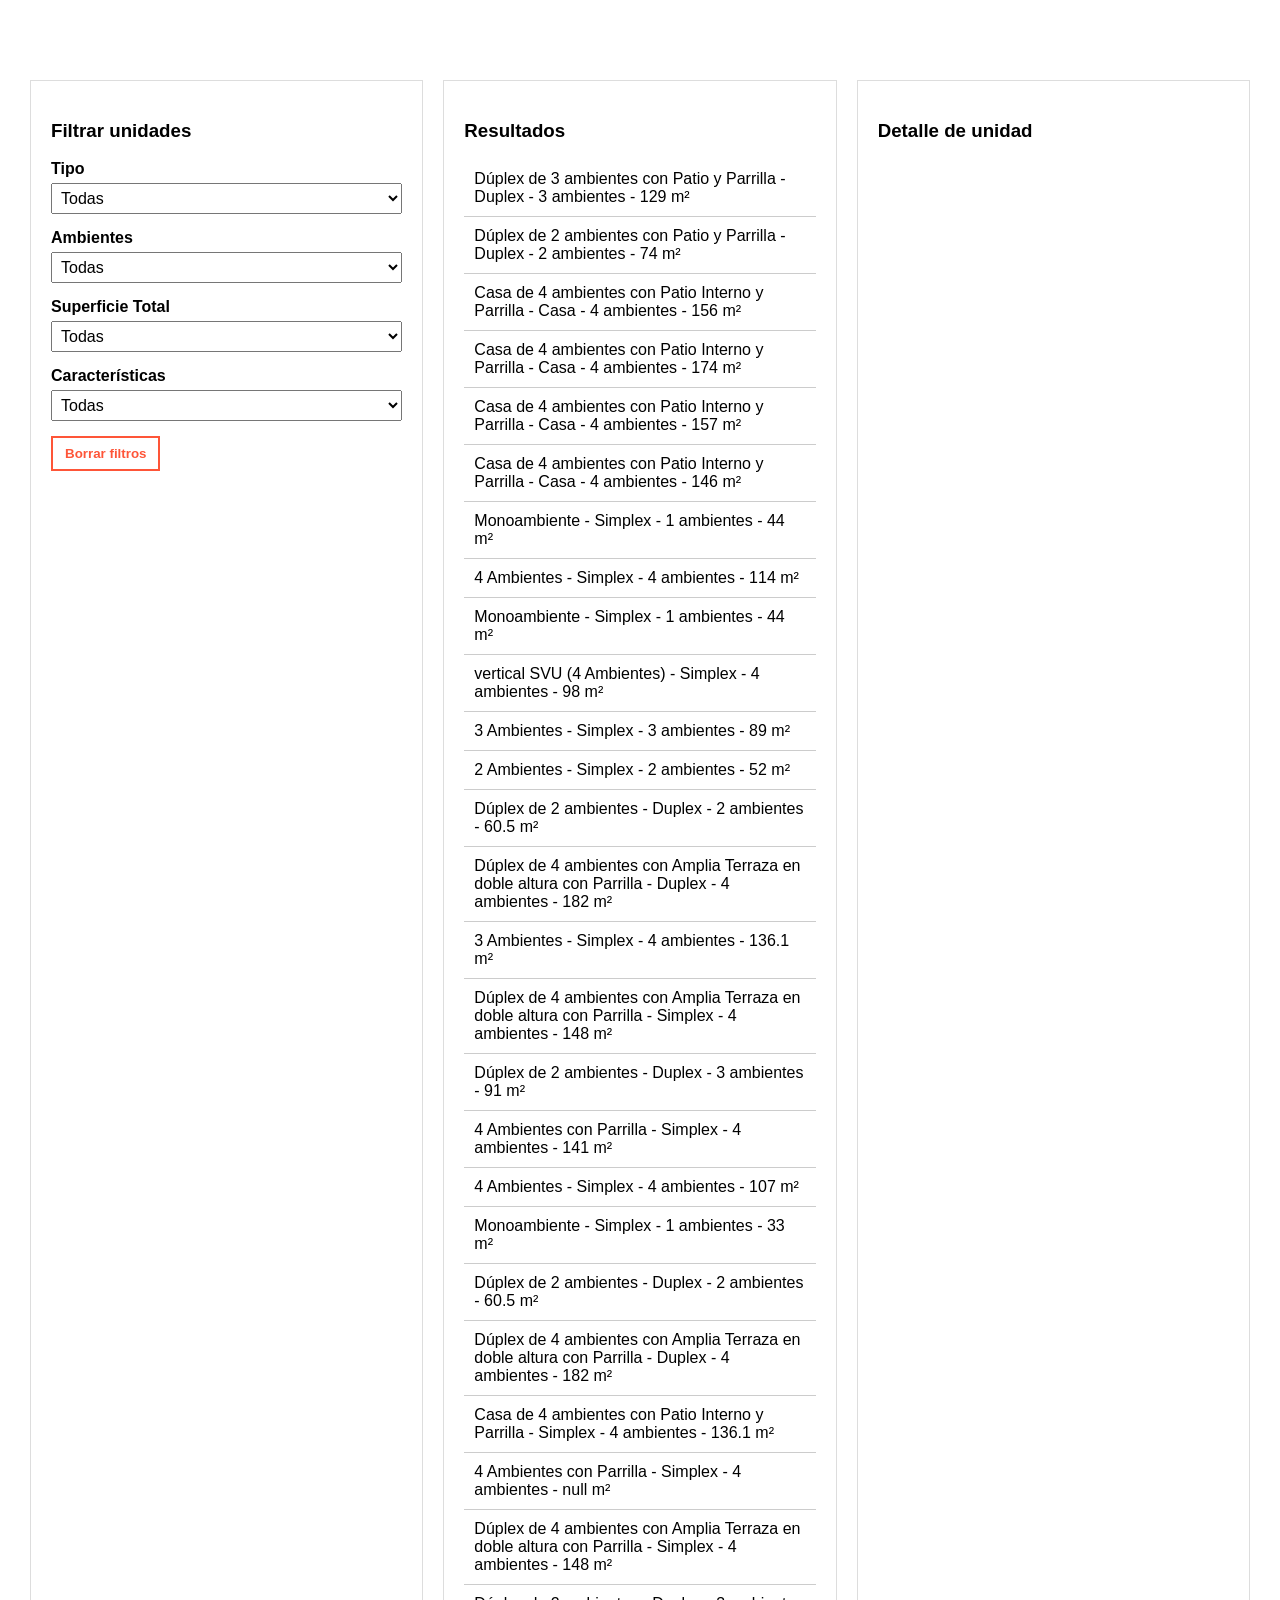
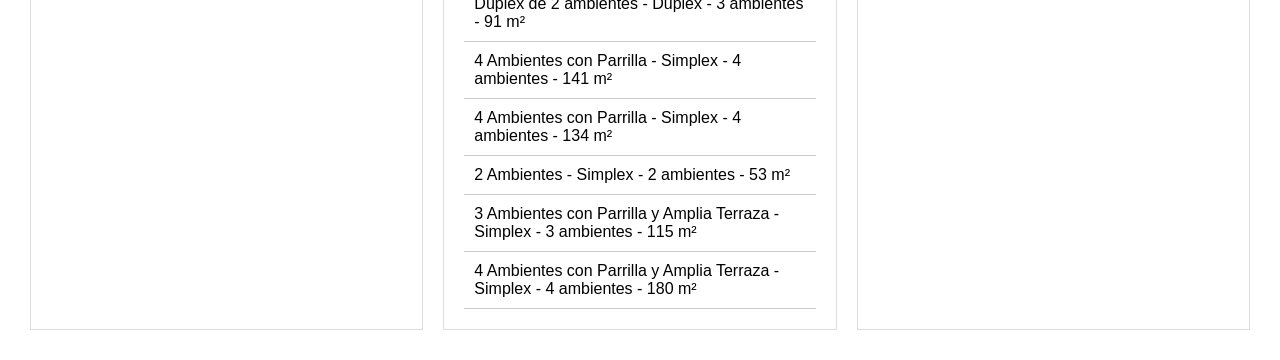
<file: index.html>
<!DOCTYPE html>
<html lang="es">
<head>
  <meta charset="UTF-8" />
  <meta name="viewport" content="width=device-width, initial-scale=1.0" />
  <title>Módulo Searcher - Julian</title>
  <link rel="stylesheet" href="styles.css" />
</head>
<body>
  <div class="module-searcher">
    <!-- Columna 1: Filtros -->
    <div class="column filters">
      <h3>Filtrar unidades</h3>
      <div class="filter-group">
        <label for="filter-tipo">Tipo</label>
        <select id="filter-tipo">
          <option value="">Todas</option>
          <option value="Duplex">Duplex</option>
          <option value="Casa">Casa</option>
          <option value="Simplex">Simplex</option>
        </select>
      </div>
      <div class="filter-group">
        <label for="filter-ambientes">Ambientes</label>
        <select id="filter-ambientes">
          <option value="">Todas</option>
          <option value="1">1</option>
          <option value="2">2</option>
          <option value="3">3</option>
          <option value="4">4</option>
          <option value="5">5</option>
          <option value="6">6</option>
        </select>
      </div>
      <div class="filter-group">
        <label for="filter-total">Superficie Total</label>
        <select id="filter-total">
          <option value="">Todas</option>
          <option value="40-99">40-99</option>
          <option value="100-149">100-149</option>
          <option value="150-199">150-199</option>
          <option value="200-249">200-249</option>
          <option value="250-299">250-299</option>
          <option value="300">+300</option>
        </select>
      </div>
      <div class="filter-group">
        <label for="filter-caracteristicas">Características</label>
        <select id="filter-caracteristicas">
          <option value="">Todas</option>
          <option value="Balcón">Balcón</option>
          <option value="Jardín">Jardín</option>
          <option value="Parrilla">Parrilla</option>
          <option value="Patio">Patio</option>
          <option value="Pileta">Pileta</option>
          <option value="Terraza">Terraza</option>
        </select>
      </div>
      <button id="clear-filters">Borrar filtros</button>
    </div>

    <!-- Columna 2: Resultados -->
    <div class="column results">
      <h3>Resultados</h3>
      <div id="results-list">
        <!-- Los items filtrados se renderizarán aquí -->
      </div>
    </div>

    <!-- Columna 3: Detalle -->
    <div class="column details">
      <h3>Detalle de unidad</h3>
      <div id="unit-details">
        <!-- Se mostrará la información detallada de la unidad seleccionada -->
      </div>
    </div>
  </div>
  
  <script src="script.js"></script>
</body>
</html>
</file>
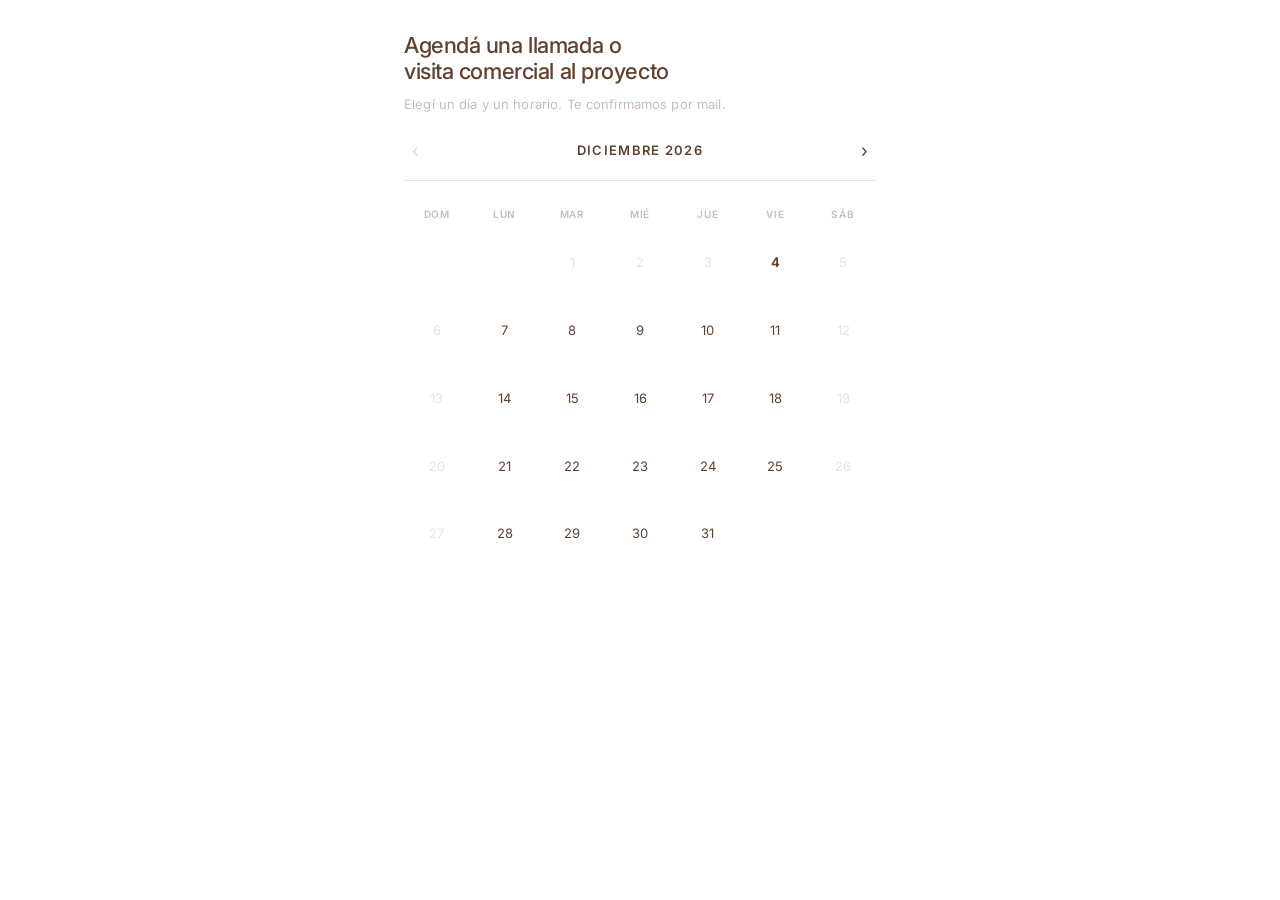
<file: booking-hero.html>
<!DOCTYPE html>
<html lang="es">
<head>
  <meta charset="UTF-8" />
  <meta name="viewport" content="width=device-width, initial-scale=1.0" />
  <title>Agendar reunión — Julián</title>
  <style>
    @import url('https://fonts.googleapis.com/css2?family=Inter:wght@400;500;600&display=swap');

    *, *::before, *::after { box-sizing: border-box; margin: 0; padding: 0; }

    :root {
      --brown: #61412D;
      --cream: #FCF2E8;
      --orange: #FE5538;
      --navy: #040D2A;
      --brown-light: rgba(97,65,45,0.15);
      --brown-mid: rgba(97,65,45,0.35);
    }

    body {
      font-family: "Apercu Pro", "Apercu", "Inter", -apple-system, sans-serif;
      background: transparent;
      color: var(--brown);
      font-size: 15px;
      line-height: 1.5;
    }

    .booking {
      max-width: 520px;
      margin: 0 auto;
      padding: 32px 24px 48px;
    }

    /* ── Steps ── */
    .step { display: none; }
    .step.active { display: block; }

    /* ── Step 1: calendar ── */
    .hc-head { margin-bottom: 24px; }
    .hc-title {
      font-size: 22px;
      font-weight: 500;
      line-height: 1.2;
      letter-spacing: -0.02em;
      color: var(--brown);
      margin-bottom: 10px;
      /* Break the line evenly instead of leaving one word hanging. */
      text-wrap: balance;
    }
    .hc-sub { font-size: 13px; line-height: 1.45; color: var(--brown-mid); letter-spacing: 0.01em; }

    .month-nav {
      display: flex;
      align-items: center;
      justify-content: space-between;
      margin-bottom: 20px;
      border-bottom: 1px solid var(--brown-light);
      padding-bottom: 16px;
    }
    .month-nav button {
      background: none;
      border: none;
      cursor: pointer;
      font-size: 18px;
      color: var(--brown);
      padding: 4px 8px;
      line-height: 1;
      font-family: inherit;
    }
    .month-nav button:disabled { opacity: 0.2; cursor: default; }
    .month-label {
      font-size: 13px;
      font-weight: 600;
      text-transform: uppercase;
      letter-spacing: 0.1em;
      color: var(--brown);
    }

    .calendar-grid {
      display: grid;
      grid-template-columns: repeat(7, 1fr);
      gap: 2px;
      margin-bottom: 28px;
    }
    .cal-header {
      text-align: center;
      font-size: 10px;
      font-weight: 600;
      color: var(--brown-mid);
      text-transform: uppercase;
      letter-spacing: 0.08em;
      padding: 6px 0;
    }
    .cal-day {
      aspect-ratio: 1;
      display: flex;
      align-items: center;
      justify-content: center;
      font-size: 13px;
      border-radius: 50%;
      cursor: pointer;
      border: none;
      background: none;
      color: var(--brown);
      font-family: inherit;
      transition: background 0.15s, color 0.15s;
    }
    /* Days with open times read as buttons: a ring + dot. Once availability has
       loaded, weekdays without times fade back like the weekends. */
    .cal-day.has-slots:not(:disabled) { font-weight: 600; background: rgba(97,65,45,0.07); position: relative; }
    .cal-day.has-slots:not(:disabled)::after {
      content: "";
      position: absolute;
      bottom: 18%;
      left: 50%;
      transform: translateX(-50%);
      width: 4px; height: 4px;
      border-radius: 50%;
      background: var(--orange);
    }
    .cal-day.has-slots.selected:not(:disabled)::after { background: var(--cream); }
    .cal-day.no-slots { color: var(--brown-light); }
    .cal-day:hover:not(:disabled) { background: var(--brown-light); }
    .cal-day.selected { background: var(--brown); color: var(--cream); }
    .cal-day.today { font-weight: 700; }
    .cal-day.selected, .cal-day.today.selected, .cal-day.has-slots.selected:not(:disabled) { background: var(--brown); color: var(--cream); }
    .cal-day:disabled { color: var(--brown-light); cursor: default; }
    .cal-day.empty { cursor: default; }

    /* ── Slots ── */
    .slots-label {
      font-size: 10px;
      font-weight: 600;
      text-transform: uppercase;
      letter-spacing: 0.1em;
      color: var(--brown-mid);
      margin-bottom: 12px;
    }
    .slots-grid {
      display: grid;
      grid-template-columns: repeat(3, 1fr);
      gap: 8px;
      margin-bottom: 28px;
      min-height: 48px;
    }
    .slot-btn {
      padding: 10px 6px;
      border: 1px solid var(--brown-light);
      background: transparent;
      font-size: 12px;
      font-family: inherit;
      color: var(--brown);
      cursor: pointer;
      transition: border-color 0.15s, background 0.15s, color 0.15s;
      text-align: center;
      letter-spacing: 0.02em;
    }
    .slot-btn:hover { border-color: var(--brown); }
    .slot-btn.selected { background: var(--brown); color: var(--cream); border-color: var(--brown); }
    .slots-empty { font-size: 13px; color: var(--brown-mid); grid-column: 1/-1; padding: 8px 0; }

    /* ── Step 2: form ── */
    .form-back {
      background: none;
      border: none;
      cursor: pointer;
      font-size: 11px;
      font-family: inherit;
      font-weight: 600;
      letter-spacing: 0.08em;
      text-transform: uppercase;
      color: var(--brown-mid);
      padding: 0;
      margin-bottom: 24px;
      display: flex;
      align-items: center;
      gap: 6px;
    }
    .form-back:hover { color: var(--brown); }

    .slot-summary {
      font-size: 13px;
      color: var(--brown);
      margin-bottom: 28px;
      padding: 12px 16px;
      background: var(--brown-light);
      border-left: 2px solid var(--orange);
    }

    .field {
      display: flex;
      flex-direction: column;
      gap: 6px;
      margin-bottom: 20px;
    }
    .field label {
      font-size: 10px;
      font-weight: 600;
      text-transform: uppercase;
      letter-spacing: 0.1em;
      color: var(--brown-mid);
    }
    .field input, .field textarea, .field select {
      font-family: inherit;
      font-size: 14px;
      padding: 10px 0;
      border: none;
      border-bottom: 1px solid var(--brown-light);
      border-radius: 0;
      outline: none;
      background: transparent;
      transition: border-color 0.2s;
      width: 100%;
      color: var(--brown);
    }
    .field input:focus, .field textarea:focus, .field select:focus { border-bottom-color: var(--brown); }
    .field input::placeholder, .field textarea::placeholder { color: var(--brown-mid); }
    .field textarea { resize: none; height: 72px; }
    .field select {
      appearance: none;
      -webkit-appearance: none;
      cursor: pointer;
      background-image: url("data:image/svg+xml;charset=utf-8,%3Csvg xmlns='http://www.w3.org/2000/svg' width='10' height='6'%3E%3Cpath d='M1 1l4 4 4-4' stroke='%2361412D' stroke-width='1.2' fill='none'/%3E%3C/svg%3E");
      background-repeat: no-repeat;
      background-position: right 2px center;
      padding-right: 20px;
    }

    /* Inline field validation */
    .field input.invalid, .field select.invalid { border-bottom-color: var(--orange); }
    .field-error {
      font-size: 11px;
      color: var(--orange);
      letter-spacing: 0.02em;
      display: none;
    }
    .field-error.visible { display: block; }

    .field-row { display: grid; grid-template-columns: 1fr 1fr; gap: 20px; }

    .submit-btn {
      width: 100%;
      padding: 16px;
      background: var(--orange);
      color: #fff;
      border: none;
      font-family: inherit;
      font-size: 11px;
      font-weight: 600;
      letter-spacing: 0.1em;
      text-transform: uppercase;
      cursor: pointer;
      transition: background 0.2s, opacity 0.2s;
      margin-top: 12px;
    }
    .submit-btn:disabled { opacity: 0.3; cursor: default; }
    .submit-btn:hover:not(:disabled) { background: var(--brown); }

    .error-msg {
      font-size: 12px;
      color: var(--orange);
      margin-top: 10px;
      display: none;
      letter-spacing: 0.02em;
    }
    .error-msg.visible { display: block; }

    /* ── Step 3: success ── */
    .success {
      text-align: center;
      padding: 48px 0;
    }
    .success-icon {
      width: 52px;
      height: 52px;
      border-radius: 50%;
      border: 1.5px solid var(--brown);
      display: flex;
      align-items: center;
      justify-content: center;
      margin: 0 auto 24px;
      font-size: 22px;
      color: var(--brown);
    }
    .success h2 {
      font-size: 24px;
      font-weight: 600;
      margin-bottom: 10px;
      color: var(--brown);
    }
    .success p { font-size: 14px; color: var(--brown-mid); margin-bottom: 4px; }
    .success a {
      display: inline-block;
      margin-top: 16px;
      font-size: 11px;
      font-weight: 600;
      letter-spacing: 0.08em;
      text-transform: uppercase;
      color: var(--orange);
      text-decoration: none;
    }
    .success a:hover { text-decoration: underline; }

    /* ── Mobile ── */
    @media (max-width: 480px) {
      .booking { padding: 20px 16px 32px; }
      /* Two columns of slots fit comfortably; three are too cramped to tap. */
      .slots-grid { grid-template-columns: repeat(2, 1fr); gap: 8px; }
      .slot-btn { padding: 13px 6px; font-size: 13px; }
      /* Nombre / Apellido stack instead of squeezing side by side. */
      .field-row { grid-template-columns: 1fr; gap: 0; }
      /* 16px prevents iOS Safari from zooming in on focus. */
      .field input, .field textarea, .field select { font-size: 16px; }
      .cal-day { font-size: 14px; }
      .submit-btn { padding: 17px; }
    }
  </style>
</head>
<body>
<div class="booking">

  <!-- STEP 1: Calendar (date only) -->
  <div class="step active" id="step-1">
    <div class="hc-head">
      <h2 class="hc-title">Agendá una llamada o visita comercial al proyecto</h2>
      <p class="hc-sub">Elegí un día y un horario. Te confirmamos por mail.</p>
    </div>
    <div class="month-nav">
      <button id="prev-month" aria-label="Mes anterior">‹</button>
      <span class="month-label" id="month-label"></span>
      <button id="next-month" aria-label="Mes siguiente">›</button>
    </div>
    <div class="calendar-grid" id="calendar-grid"></div>
  </div>

  <!-- STEP 1b: Slot picker for the chosen day -->
  <div class="step" id="step-slots">
    <button class="form-back" id="btn-back-cal">← Cambiar fecha</button>
    <div class="slots-label" id="slots-day-label">Horarios disponibles</div>
    <div class="slots-grid" id="slots-grid">
      <span class="slots-empty">Seleccioná una fecha</span>
    </div>
    <button class="submit-btn" id="btn-to-form" disabled>Continuar</button>
  </div>

</div>

<script>
const API_BASE = "https://api.cs-arquitectura.com";
const TOKEN = "fb7ea7020b93b2d90f0fc357832fbe7ab20feb074ede1462aff9aac416f9257c";
const DAYS = ["Dom","Lun","Mar","Mié","Jue","Vie","Sáb"];
const MONTHS = ["Enero","Febrero","Marzo","Abril","Mayo","Junio","Julio","Agosto","Septiembre","Octubre","Noviembre","Diciembre"];

let currentMonth, selectedDate, selectedSlot, allSlots = {};
// Months whose availability has been fetched: monthsLoaded["2026-10"] = true.
const monthsLoaded = {};

// ── Calendar ──
function initCalendar() {
  const now = new Date(); now.setHours(0,0,0,0);
  // If today is a weekend or the last weekday of the month, start on next month
  const remaining = getRemainingWeekdays(now.getFullYear(), now.getMonth(), now);
  if (remaining === 0) {
    const next = new Date(now.getFullYear(), now.getMonth() + 1, 1);
    currentMonth = { year: next.getFullYear(), month: next.getMonth() };
  } else {
    currentMonth = { year: now.getFullYear(), month: now.getMonth() };
  }
  renderCalendar();
  maybePreselectFromURL();
  loadAvailability();
}

// Fetch the whole visible month once and bucket it by local day, so the calendar
// can mark days with open times and the "next time" shortcut has data. Fills the
// same allSlots cache selectDate uses, so picking a day needs no second request.
async function loadAvailability(target) {
  const { year, month } = target || currentMonth;
  const monthKey = `${year}-${String(month + 1).padStart(2, "0")}`;
  if (monthsLoaded[monthKey]) return;
  const daysInMonth = new Date(year, month + 1, 0).getDate();
  try {
    const url = new URL(`${API_BASE}/api/public/v1/bookings/slots`);
    url.searchParams.set("from", shiftYMD(`${monthKey}-01`, -1));
    url.searchParams.set("to", shiftYMD(`${monthKey}-${String(daysInMonth).padStart(2, "0")}`, 1));
    const res = await fetch(url, { headers: { "X-Intake-Token": TOKEN } });
    if (!res.ok) throw new Error(res.status);
    const data = await res.json();
    const now = Date.now();
    const byDay = {};
    for (let d = 1; d <= daysInMonth; d++) byDay[`${monthKey}-${String(d).padStart(2, "0")}`] = [];
    (data.slots || []).forEach(s => {
      const day = localYMD(s.start);
      if (s.available && byDay[day] && new Date(s.start).getTime() > now) byDay[day].push(s);
    });
    Object.entries(byDay).forEach(([day, arr]) => {
      arr.sort((a, b) => new Date(a.start) - new Date(b.start));
      allSlots[day] = arr;
    });
    monthsLoaded[monthKey] = true;
  } catch (e) {
    // Leave the month "unknown": days stay neutral and selectDate fetches per day.
    return;
  }
  if (!target) renderCalendar();
}

// The hero mini-calendar sends the visitor here with ?date=YYYY-MM-DD (and
// optionally ?time=<ISO start>). Open that day, load its slots, and — if a time
// was passed and still available — preselect it and jump straight to the form.
async function maybePreselectFromURL() {
  const params = new URLSearchParams(window.location.search);
  const raw = params.get("date");
  const timeIso = params.get("time");
  if (!raw || !/^\d{4}-\d{2}-\d{2}$/.test(raw)) return;
  const [y, m, d] = raw.split("-").map(Number);
  const date = new Date(y, m - 1, d);
  if (isNaN(date)) return;
  const today = new Date(); today.setHours(0,0,0,0);
  const isWeekend = date.getDay() === 0 || date.getDay() === 6;
  if (date < today || isWeekend) return;
  currentMonth = { year: y, month: m - 1 };
  renderCalendar();
  await selectDate(raw);

  if (!timeIso) return;
  // Match the passed slot against the ones that actually loaded; only advance if
  // it's real and still free, otherwise leave the visitor on the slot picker.
  const match = (allSlots[raw] || []).find(s => s.start === timeIso);
  if (!match) return;
  selectedSlot = match;
  document.getElementById("btn-to-form").disabled = false;
  document.getElementById("btn-to-form").click();
}

function getRemainingWeekdays(year, month, from) {
  const daysInMonth = new Date(year, month + 1, 0).getDate();
  let count = 0;
  for (let d = from.getDate(); d <= daysInMonth; d++) {
    const day = new Date(year, month, d).getDay();
    if (day !== 0 && day !== 6) count++;
  }
  return count;
}

function renderCalendar() {
  const { year, month } = currentMonth;
  document.getElementById("month-label").textContent = `${MONTHS[month]} ${year}`;

  const now = new Date(); now.setHours(0,0,0,0);
  const firstDay = new Date(year, month, 1).getDay();
  const daysInMonth = new Date(year, month + 1, 0).getDate();

  // Disable prev if current month
  const isCurrentMonth = year === now.getFullYear() && month === now.getMonth();
  document.getElementById("prev-month").disabled = isCurrentMonth;

  const grid = document.getElementById("calendar-grid");
  grid.innerHTML = DAYS.map(d => `<div class="cal-header">${d}</div>`).join("");

  for (let i = 0; i < firstDay; i++) {
    grid.innerHTML += `<div class="cal-day empty"></div>`;
  }

  for (let d = 1; d <= daysInMonth; d++) {
    const date = new Date(year, month, d);
    const isPast = date < now;
    const isToday = date.toDateString() === now.toDateString();
    const ymd = toYMD(date);
    const isSelected = selectedDate === ymd;
    const isWeekend = date.getDay() === 0 || date.getDay() === 6;

    const known = Array.isArray(allSlots[ymd]) && monthsLoaded[ymd.slice(0, 7)];
    const hasSlots = known && allSlots[ymd].length > 0;
    const noSlots = known && !hasSlots;

    grid.innerHTML += `<button class="cal-day${isToday ? " today" : ""}${hasSlots ? " has-slots" : ""}${noSlots ? " no-slots" : ""}${isSelected ? " selected" : ""}"
      ${isPast || isWeekend || noSlots ? "disabled" : ""}
      data-date="${ymd}">${d}</button>`;
  }

  grid.querySelectorAll(".cal-day[data-date]").forEach(btn => {
    btn.addEventListener("click", () => selectDate(btn.dataset.date));
  });
}

async function selectDate(ymd) {
  selectedDate = ymd;
  selectedSlot = null;
  document.getElementById("btn-to-form").disabled = true;
  renderCalendar();

  // Move to the slots step (its own screen), so the calendar screen stays short.
  document.getElementById("slots-day-label").textContent = capitalize(formatDateLong(ymd));
  showStep("step-slots");

  const grid = document.getElementById("slots-grid");
  grid.innerHTML = `<span class="slots-empty">Cargando...</span>`;

  if (!allSlots[ymd]) {
    try {
      // The API buckets slots by UTC day, but Buenos Aires is UTC-3: the local day
      // spans two UTC days. Request a window around the date and then keep only the
      // slots that actually fall on the selected LOCAL day.
      const url = new URL(`${API_BASE}/api/public/v1/bookings/slots`);
      url.searchParams.set("from", shiftYMD(ymd, -1));
      url.searchParams.set("to", shiftYMD(ymd, 1));
      const res = await fetch(url, { headers: { "X-Intake-Token": TOKEN } });
      if (!res.ok) throw new Error(res.status);
      const data = await res.json();
      const now = Date.now();
      allSlots[ymd] = data.slots.filter(s =>
        s.available &&
        localYMD(s.start) === ymd &&
        new Date(s.start).getTime() > now // never offer a slot in the past
      );
    } catch {
      grid.innerHTML = `<span class="slots-empty">No se pudieron cargar los horarios.</span>`;
      return;
    }
  }

  renderSlots(ymd);
}

function renderSlots(ymd) {
  const slots = allSlots[ymd] || [];
  const grid = document.getElementById("slots-grid");

  if (slots.length === 0) {
    grid.innerHTML = `<span class="slots-empty">Sin disponibilidad este día.</span>`;
    return;
  }

  grid.innerHTML = slots.map((s, i) => {
    const time = formatTime(s.start);
    const isSelected = selectedSlot && selectedSlot.start === s.start;
    return `<button class="slot-btn${isSelected ? " selected" : ""}" data-i="${i}">${time}</button>`;
  }).join("");

  grid.querySelectorAll(".slot-btn").forEach(btn => {
    btn.addEventListener("click", () => {
      selectedSlot = allSlots[ymd][+btn.dataset.i];
      document.getElementById("btn-to-form").disabled = false;
      grid.querySelectorAll(".slot-btn").forEach(b => b.classList.remove("selected"));
      btn.classList.add("selected");
    });
  });
}

// ── Navigation ──
document.getElementById("prev-month").addEventListener("click", () => {
  currentMonth.month--;
  if (currentMonth.month < 0) { currentMonth.month = 11; currentMonth.year--; }
  renderCalendar();
  loadAvailability();
});
document.getElementById("next-month").addEventListener("click", () => {
  currentMonth.month++;
  if (currentMonth.month > 11) { currentMonth.month = 0; currentMonth.year++; }
  renderCalendar();
  loadAvailability();
});

// Back from the slots screen to the calendar.
document.getElementById("btn-back-cal").addEventListener("click", () => {
  selectedSlot = null;
  document.getElementById("btn-to-form").disabled = true;
  showStep("step-1");
});

// The hero card only picks the day and time. Everything after that (modalidad,
// datos, valores de referencia, presupuesto, confirmar) is the full wizard in
// booking.html, so hand off to it INSIDE this same iframe with the choice preloaded.
function goToWizard() {
  const q = new URLSearchParams({ date: selectedDate, time: selectedSlot.start });
  const utm = new URLSearchParams(window.location.search).get("utm_source");
  if (utm) q.set("utm_source", utm);
  window.location.href = "booking.html?" + q.toString();
}

document.getElementById("btn-to-form").addEventListener("click", () => {
  if (!selectedDate || !selectedSlot) return;
  goToWizard();
});

// ── Helpers ──
function showStep(id) {
  document.querySelectorAll(".step").forEach(s => s.classList.remove("active"));
  document.getElementById(id).classList.add("active");
  notifyHeight();
  // Inside the Framer iframe the parent page keeps its own scroll position, so
  // bring the newly shown step into view.
  try {
    window.scrollTo({ top: 0, behavior: "smooth" });
    if (window.parent !== window) {
      window.parent.postMessage({ type: "booking:step", step: id }, "*");
    }
  } catch (e) {}
}

// ── Framer iframe auto-height ──
// The embed is an <iframe> with a fixed height; each step has a different height,
// so publish ours and let the parent resize. Framer's Embed component listens for
// this message shape.
function notifyHeight() {
  if (window.parent === window) return;
  const h = Math.ceil(document.querySelector(".booking").getBoundingClientRect().height) + 16;
  try {
    window.parent.postMessage({ type: "booking:height", height: h }, "*");
    // iframe-resizer / Framer-compatible fallbacks
    window.parent.postMessage(`booking-height:${h}`, "*");
  } catch (e) {}
}

if (typeof ResizeObserver !== "undefined") {
  new ResizeObserver(notifyHeight).observe(document.querySelector(".booking"));
}
window.addEventListener("load", notifyHeight);
const TZ = "America/Argentina/Buenos_Aires";

// Local calendar date of a Date object — never toISOString(), which shifts to UTC.
function toYMD(date) {
  const y = date.getFullYear();
  const m = String(date.getMonth() + 1).padStart(2, "0");
  const d = String(date.getDate()).padStart(2, "0");
  return `${y}-${m}-${d}`;
}

// Which Buenos Aires calendar day an ISO instant falls on.
function localYMD(iso) {
  const parts = new Intl.DateTimeFormat("en-CA", {
    timeZone: TZ, year: "numeric", month: "2-digit", day: "2-digit",
  }).format(new Date(iso));
  return parts; // en-CA formats as YYYY-MM-DD
}

function shiftYMD(ymd, days) {
  const [y, m, d] = ymd.split("-").map(Number);
  const date = new Date(y, m - 1, d + days);
  return toYMD(date);
}
function formatTime(iso) {
  const d = new Date(iso);
  return d.toLocaleTimeString("es-AR", { hour: "2-digit", minute: "2-digit", timeZone: "America/Argentina/Buenos_Aires" });
}
function formatDateLong(ymd) {
  const [y, m, d] = ymd.split("-").map(Number);
  const date = new Date(y, m - 1, d);
  return date.toLocaleDateString("es-AR", { weekday: "long", day: "numeric", month: "long" });
}
function capitalize(s) { return s.charAt(0).toUpperCase() + s.slice(1); }

initCalendar();
</script>
</body>
</html>
</file>
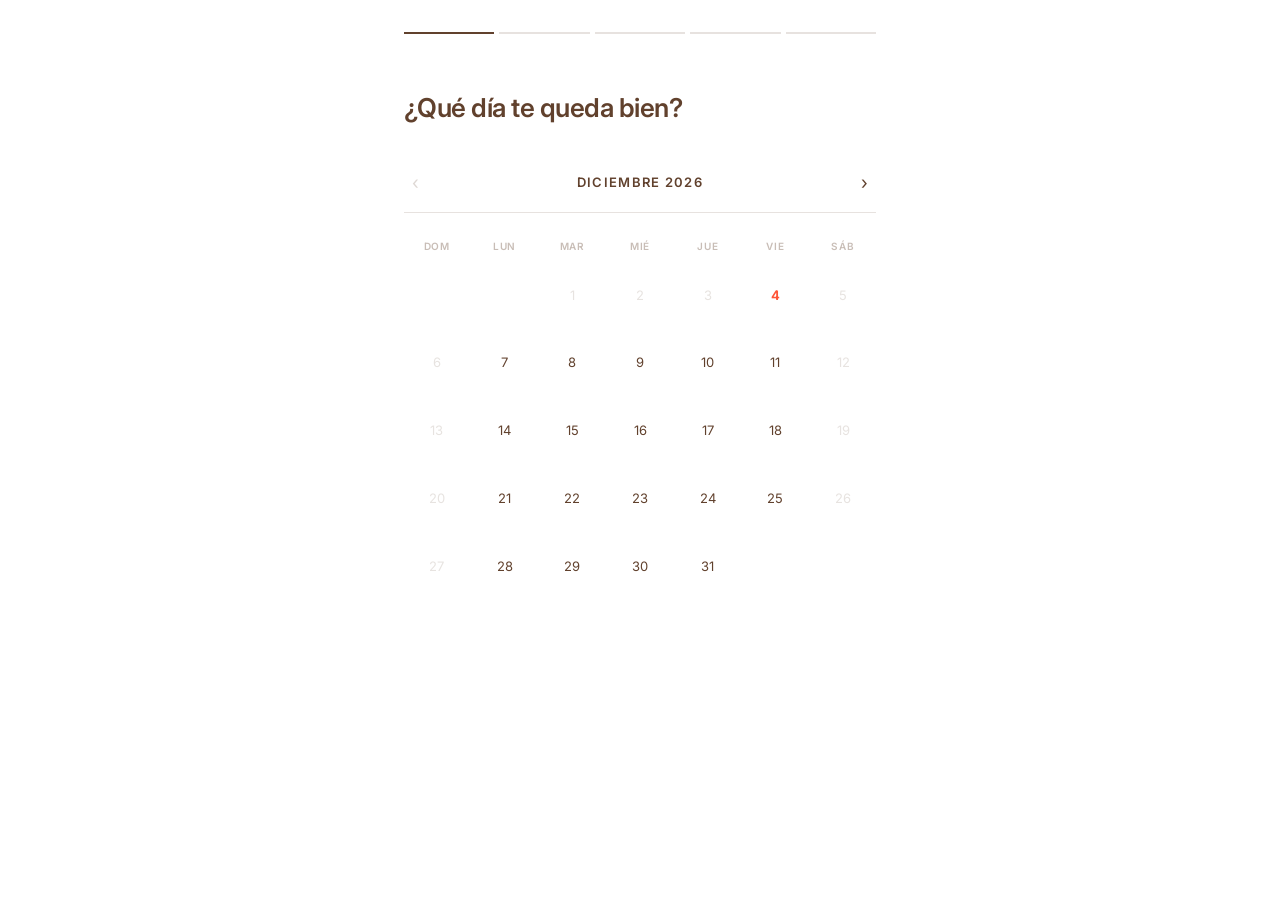
<file: booking.html>
<!DOCTYPE html>
<html lang="es">
<head>
  <meta charset="UTF-8" />
  <meta name="viewport" content="width=device-width, initial-scale=1.0" />
  <title>Agendar reunión — Julián</title>
  <script src="https://challenges.cloudflare.com/turnstile/v0/api.js" async defer></script>
  <style>
    @import url('https://fonts.googleapis.com/css2?family=Inter:wght@400;500;600&display=swap');

    *, *::before, *::after { box-sizing: border-box; margin: 0; padding: 0; }

    :root {
      --brown: #61412D;
      --cream: #FCF2E8;
      --orange: #FE5538;
      --navy: #040D2A;
      --brown-light: rgba(97,65,45,0.15);
      --brown-mid: rgba(97,65,45,0.35);
    }

    body {
      font-family: "Apercu Pro", "Apercu", "Inter", -apple-system, sans-serif;
      background: transparent;
      color: var(--brown);
      font-size: 15px;
      line-height: 1.5;
    }

    .booking {
      max-width: 520px;
      margin: 0 auto;
      padding: 32px 24px 48px;
    }

    /* ── Steps ── */
    .step { display: none; }
    .step.active { display: block; }

    /* ── Step 1: calendar ── */
    .month-nav {
      display: flex;
      align-items: center;
      justify-content: space-between;
      margin-bottom: 20px;
      border-bottom: 1px solid var(--brown-light);
      padding-bottom: 16px;
    }
    .month-nav button {
      background: none;
      border: none;
      cursor: pointer;
      font-size: 18px;
      color: var(--brown);
      padding: 4px 8px;
      line-height: 1;
      font-family: inherit;
    }
    .month-nav button:disabled { opacity: 0.2; cursor: default; }
    .month-label {
      font-size: 13px;
      font-weight: 600;
      text-transform: uppercase;
      letter-spacing: 0.1em;
      color: var(--brown);
    }

    .calendar-grid {
      display: grid;
      grid-template-columns: repeat(7, 1fr);
      gap: 2px;
      margin-bottom: 28px;
    }
    .cal-header {
      text-align: center;
      font-size: 10px;
      font-weight: 600;
      color: var(--brown-mid);
      text-transform: uppercase;
      letter-spacing: 0.08em;
      padding: 6px 0;
    }
    .cal-day {
      aspect-ratio: 1;
      display: flex;
      align-items: center;
      justify-content: center;
      font-size: 13px;
      border-radius: 50%;
      cursor: pointer;
      border: none;
      background: none;
      color: var(--brown);
      font-family: inherit;
      transition: background 0.15s, color 0.15s;
    }
    .cal-day:hover:not(:disabled) { background: var(--brown-light); }
    .cal-day.selected { background: var(--brown); color: var(--cream); }
    .cal-day.today { font-weight: 700; color: var(--orange); }
    .cal-day.today.selected { background: var(--brown); color: var(--cream); }
    .cal-day:disabled { color: var(--brown-light); cursor: default; }
    .cal-day.empty { cursor: default; }

    /* ── Slots ── */
    .slots-label {
      font-size: 10px;
      font-weight: 600;
      text-transform: uppercase;
      letter-spacing: 0.1em;
      color: var(--brown-mid);
      margin-bottom: 12px;
    }
    .slots-grid {
      display: grid;
      grid-template-columns: repeat(3, 1fr);
      gap: 8px;
      margin-bottom: 28px;
      min-height: 48px;
    }
    .slot-btn {
      padding: 10px 6px;
      border: 1px solid var(--brown-light);
      background: transparent;
      font-size: 12px;
      font-family: inherit;
      color: var(--brown);
      cursor: pointer;
      transition: border-color 0.15s, background 0.15s, color 0.15s;
      text-align: center;
      letter-spacing: 0.02em;
    }
    .slot-btn:hover { border-color: var(--brown); }
    .slot-btn.selected { background: var(--brown); color: var(--cream); border-color: var(--brown); }
    .slots-empty { font-size: 13px; color: var(--brown-mid); grid-column: 1/-1; padding: 8px 0; }

    /* ── Wizard chrome: progress, back, question, recap ── */
    .progress { display: flex; gap: 5px; margin-bottom: 14px; }
    .progress span { flex: 1; height: 2px; background: var(--brown-light); transition: background 0.3s; }
    .progress span.on { background: var(--brown); }
    .progress.hidden { display: none; }

    .form-back {
      background: none;
      border: none;
      cursor: pointer;
      font-size: 11px;
      font-family: inherit;
      font-weight: 600;
      letter-spacing: 0.08em;
      text-transform: uppercase;
      color: var(--brown-mid);
      padding: 4px 0;
      margin-bottom: 16px;
      display: flex;
      align-items: center;
      gap: 6px;
    }
    .form-back:hover { color: var(--brown); }
    .back-spacer { height: 29px; margin-bottom: 16px; }

    .q {
      font-size: 26px;
      font-weight: 600;
      line-height: 1.15;
      letter-spacing: -0.02em;
      color: var(--brown);
      margin-bottom: 6px;
      outline: none;
    }
    .recap { font-size: 13px; color: var(--brown-mid); margin-bottom: 22px; min-height: 19px; }
    .step { animation: step-in 0.3s ease; }
    @keyframes step-in { from { opacity: 0; transform: translateY(6px); } to { opacity: 1; transform: none; } }
    @media (prefers-reduced-motion: reduce) { .step { animation: none; } }

    .field {
      display: flex;
      flex-direction: column;
      gap: 6px;
      margin-bottom: 20px;
    }
    .field label {
      font-size: 10px;
      font-weight: 600;
      text-transform: uppercase;
      letter-spacing: 0.1em;
      color: var(--brown-mid);
    }
    .field input, .field textarea, .field select {
      font-family: inherit;
      font-size: 14px;
      padding: 10px 0;
      border: none;
      border-bottom: 1px solid var(--brown-light);
      border-radius: 0;
      outline: none;
      background: transparent;
      transition: border-color 0.2s;
      width: 100%;
      color: var(--brown);
    }
    .field input:focus, .field textarea:focus, .field select:focus { border-bottom-color: var(--brown); }
    .field input::placeholder, .field textarea::placeholder { color: var(--brown-mid); }
    .field textarea { resize: none; height: 72px; }
    .field select {
      appearance: none;
      -webkit-appearance: none;
      cursor: pointer;
      background-image: url("data:image/svg+xml;charset=utf-8,%3Csvg xmlns='http://www.w3.org/2000/svg' width='10' height='6'%3E%3Cpath d='M1 1l4 4 4-4' stroke='%2361412D' stroke-width='1.2' fill='none'/%3E%3C/svg%3E");
      background-repeat: no-repeat;
      background-position: right 2px center;
      padding-right: 20px;
    }

    /* ── Modality picker (Meet vs. visita a obra) — one big choice per screen ── */
    .modality { display: grid; grid-template-columns: 1fr 1fr; gap: 10px; }
    .modality-btn {
      font-family: inherit;
      font-size: 15px;
      font-weight: 600;
      line-height: 1.3;
      text-align: left;
      padding: 22px 18px;
      border: 1px solid var(--brown-light);
      background: transparent;
      color: var(--brown);
      cursor: pointer;
      transition: border-color 0.2s, background 0.2s;
    }
    .modality-btn:hover { border-color: var(--brown); }
    .modality-btn.selected { border-color: var(--orange); background: rgba(254,85,56,0.06); }
    .modality-btn small {
      display: block;
      font-size: 12px;
      font-weight: 400;
      color: var(--brown-mid);
      margin-top: 4px;
    }
    @media (max-width: 420px) { .modality { grid-template-columns: 1fr; } }

    /* ── Price note + budget checkbox ── */
    .price-note { margin: 4px 0 0; padding: 14px 0 0; border-top: 1px solid var(--brown-light); }
    .price-note-title {
      font-size: 10px;
      font-weight: 600;
      text-transform: uppercase;
      letter-spacing: 0.1em;
      color: var(--brown-mid);
      margin-bottom: 8px;
    }
    .price-note dl { display: grid; grid-template-columns: auto 1fr; gap: 5px 16px; font-size: 13px; }
    .price-note dt { color: var(--brown-mid); }
    .price-note dd { color: var(--brown); text-align: right; font-variant-numeric: tabular-nums; }
    .price-note .price-row-hl dt,
    .price-note .price-row-hl dd { color: var(--orange); font-weight: 600; }

    .budget-check {
      display: flex;
      align-items: flex-start;
      gap: 12px;
      margin-top: 16px;
      padding: 14px 16px;
      border: 1px solid var(--brown-light);
      font-size: 14px;
      line-height: 1.4;
      color: var(--brown);
      cursor: pointer;
      transition: border-color 0.2s;
    }
    .budget-check:hover { border-color: var(--brown); }
    .budget-check input { width: 18px; height: 18px; margin-top: 1px; flex-shrink: 0; accent-color: var(--orange); cursor: pointer; }

    .more-toggle {
      background: none; border: none; padding: 0; margin: 16px 0 0;
      font-family: inherit; font-size: 13px; color: var(--brown-mid); cursor: pointer; text-decoration: underline;
    }
    .more-toggle:hover { color: var(--brown); }
    #more-field { display: none; margin-top: 14px; margin-bottom: 0; }
    #more-field.open { display: flex; }

    /* Inline field validation */
    .field input.invalid, .field select.invalid { border-bottom-color: var(--orange); }
    .field-error {
      font-size: 11px;
      color: var(--orange);
      letter-spacing: 0.02em;
      display: none;
    }
    .field-error.visible { display: block; }

    .field-row { display: grid; grid-template-columns: 1fr 1fr; gap: 20px; }

    .submit-btn {
      width: 100%;
      padding: 16px;
      background: var(--orange);
      color: #fff;
      border: none;
      font-family: inherit;
      font-size: 11px;
      font-weight: 600;
      letter-spacing: 0.1em;
      text-transform: uppercase;
      cursor: pointer;
      transition: background 0.2s, opacity 0.2s;
      margin-top: 12px;
    }
    .submit-btn:disabled { opacity: 0.3; cursor: default; }
    .submit-btn:hover:not(:disabled) { background: var(--brown); }

    .error-msg {
      font-size: 12px;
      color: var(--orange);
      margin-top: 10px;
      display: none;
      letter-spacing: 0.02em;
    }
    .error-msg.visible { display: block; }

    /* ── Step 3: success ── */
    .success {
      text-align: center;
      padding: 48px 0;
    }
    .success-icon {
      width: 52px;
      height: 52px;
      border-radius: 50%;
      border: 1.5px solid var(--brown);
      display: flex;
      align-items: center;
      justify-content: center;
      margin: 0 auto 24px;
      font-size: 22px;
      color: var(--brown);
    }
    .success h2 {
      font-size: 24px;
      font-weight: 600;
      margin-bottom: 10px;
      color: var(--brown);
    }
    .success p { font-size: 14px; color: var(--brown-mid); margin-bottom: 4px; }
    .success a {
      display: inline-block;
      margin-top: 16px;
      font-size: 11px;
      font-weight: 600;
      letter-spacing: 0.08em;
      text-transform: uppercase;
      color: var(--orange);
      text-decoration: none;
    }
    .success a:hover { text-decoration: underline; }

    /* ── Mobile ── */
    @media (max-width: 480px) {
      .booking { padding: 20px 16px 32px; }
      /* Two columns of slots fit comfortably; three are too cramped to tap. */
      .slots-grid { grid-template-columns: repeat(2, 1fr); gap: 8px; }
      .slot-btn { padding: 13px 6px; font-size: 13px; }
      /* Nombre / Apellido stack instead of squeezing side by side. */
      .field-row { grid-template-columns: 1fr; gap: 0; }
      /* 16px prevents iOS Safari from zooming in on focus. */
      .field input, .field textarea, .field select { font-size: 16px; }
      .cal-day { font-size: 14px; }
      .submit-btn { padding: 17px; }
    }
  </style>
</head>
<body>
<div class="booking">

  <div class="progress" id="progress" role="progressbar" aria-valuemin="1" aria-valuemax="5" aria-valuenow="1" aria-label="Paso 1 de 5">
    <span class="on"></span><span></span><span></span><span></span><span></span>
  </div>

  <!-- STEP 1: Day -->
  <div class="step active" id="step-1">
    <div class="back-spacer"></div>
    <h2 class="q" tabindex="-1">¿Qué día te queda bien?</h2>
    <div class="recap"></div>
    <div class="month-nav">
      <button id="prev-month" aria-label="Mes anterior">‹</button>
      <span class="month-label" id="month-label"></span>
      <button id="next-month" aria-label="Mes siguiente">›</button>
    </div>
    <div class="calendar-grid" id="calendar-grid"></div>
  </div>

  <!-- STEP 2: Time -->
  <div class="step" id="step-slots">
    <button class="form-back" data-back type="button">← Atrás</button>
    <h2 class="q" tabindex="-1">¿A qué hora?</h2>
    <div class="recap" id="slots-date"></div>
    <div class="slots-grid" id="slots-grid">
      <span class="slots-empty">Cargando...</span>
    </div>
  </div>

  <!-- STEP 3: How -->
  <div class="step" id="step-mode">
    <button class="form-back" data-back type="button">← Atrás</button>
    <h2 class="q" tabindex="-1">¿Cómo preferís la reunión?</h2>
    <div class="recap"></div>
    <div class="modality" id="f-modality" role="radiogroup">
      <button type="button" class="modality-btn" role="radio" aria-checked="false" data-value="Google Meet">
        Google Meet
        <small>Videollamada</small>
      </button>
      <button type="button" class="modality-btn" role="radio" aria-checked="false" data-value="Visita a obra">
        Visita a obra
        <small>Nos vemos en el lugar</small>
      </button>
    </div>
  </div>

  <!-- STEP 4: Contact data -->
  <div class="step" id="step-data">
    <button class="form-back" data-back type="button">← Atrás</button>
    <h2 class="q" tabindex="-1">¿Cómo te contactamos?</h2>
    <div class="recap"></div>
    <div class="field-row">
      <div class="field"><label for="f-name">Nombre</label><input type="text" id="f-name" autocomplete="given-name" required /></div>
      <div class="field"><label for="f-last">Apellido</label><input type="text" id="f-last" autocomplete="family-name" required /></div>
    </div>
    <div class="field"><label for="f-email">Email</label><input type="email" id="f-email" autocomplete="email" required /></div>
    <div class="field"><label for="f-phone">Teléfono</label><input type="tel" id="f-phone" autocomplete="tel" inputmode="tel" placeholder="+54 11 1234-5678" required /></div>
    <button class="submit-btn" id="btn-to-confirm" type="button">Continuar</button>
    <div class="error-msg" id="data-error"></div>
  </div>

  <!-- STEP 5: Confirm -->
  <div class="step" id="step-confirm">
    <button class="form-back" data-back type="button">← Atrás</button>
    <h2 class="q" tabindex="-1">Antes de confirmar</h2>
    <div class="recap"></div>

    <div class="field"><label for="f-rooms">¿Qué ambientes te interesan?</label>
      <select id="f-rooms">
        <option value="">Sin preferencia</option>
        <option value="Monoambiente">Monoambiente</option>
        <option value="2 ambientes">2 ambientes</option>
        <option value="3 ambientes">3 ambientes</option>
        <option value="4 ambientes o más">4 ambientes o más</option>
      </select>
    </div>

    <div class="price-note">
      <div class="price-note-title">Valores de referencia</div>
      <dl id="price-list">
        <div style="display:contents" data-rooms="4 ambientes o más"><dt>4 ambientes</dt><dd>desde u$s 334.180 a u$s 585.000</dd></div>
        <div style="display:contents" data-rooms="3 ambientes"><dt>3 ambientes</dt><dd>desde u$s 286.936 a u$s 384.741</dd></div>
        <div style="display:contents" data-rooms="2 ambientes"><dt>2 ambientes</dt><dd>desde u$s 167.648</dd></div>
        <div style="display:contents" data-rooms="Monoambiente"><dt>Monoambiente</dt><dd>desde u$s 126.820</dd></div>
      </dl>
    </div>

    <label class="budget-check" for="f-budget">
      <input type="checkbox" id="f-budget" />
      <span>Los precios del proyecto están dentro de mi presupuesto</span>
    </label>

    <button type="button" class="more-toggle" id="btn-more">+ Agregar un mensaje</button>
    <div class="field" id="more-field"><label for="f-notes">Mensaje (opcional)</label><textarea id="f-notes" placeholder="¿Hay algún otro dato que te parezca relevante mencionar?"></textarea></div>

    <div id="turnstile-widget"
       class="cf-turnstile"
       data-sitekey="0x4AAAAAADEfR6MeeHhRelbY"
       data-callback="onTurnstileSuccess"
       data-error-callback="onTurnstileError"
       data-expired-callback="onTurnstileExpired"
       data-appearance="interaction-only"
       data-size="flexible"></div>

    <button class="submit-btn" id="btn-submit" disabled>Confirmar reunión</button>
    <div class="error-msg" id="error-msg"></div>
  </div>

  <!-- STEP 6: Success (fallback if the thank-you redirect is blocked) -->
  <div class="step" id="step-3">
    <div class="success">
      <div class="success-icon">✓</div>
      <h2>¡Visita agendada!</h2>
      <p id="success-datetime"></p>
      <p style="margin-top:8px;margin-bottom:16px">En unos minutos, te contactaremos desde el equipo de Estudio AGR para confirmar la visita.</p>
      <a href="https://wa.me/5491164033819" id="success-contact" target="_blank" rel="noopener">Contactar al equipo de Estudio AGR →</a>
    </div>
  </div>

</div>

<script>
const API_BASE = "https://api.cs-arquitectura.com";
const TOKEN = "fb7ea7020b93b2d90f0fc357832fbe7ab20feb074ede1462aff9aac416f9257c";
const DAYS = ["Dom","Lun","Mar","Mié","Jue","Vie","Sáb"];
const MONTHS = ["Enero","Febrero","Marzo","Abril","Mayo","Junio","Julio","Agosto","Septiembre","Octubre","Noviembre","Diciembre"];

let currentMonth, selectedDate, selectedSlot, allSlots = {}, turnstileToken = null;
let selectedModality = null; // "Google Meet" | "Visita a obra" — chosen on its own screen
const STEPS = ["step-1", "step-slots", "step-mode", "step-data", "step-confirm"];
const confirmLabel = () => selectedModality === "Visita a obra" ? "Confirmar visita" : "Confirmar reunión";

// ── Turnstile callbacks ──
// The submit button must NEVER stay disabled because of the captcha. If Turnstile
// fails to load, is misconfigured, or errors out, degrade gracefully: the booking
// still submits and the API decides whether to accept it.
function enableSubmit() {
  const btn = document.getElementById("btn-submit");
  if (btn) btn.disabled = false;
}

window.onTurnstileSuccess = (token) => {
  turnstileToken = token;
  clearTimeout(window._turnstileTimer);
  enableSubmit();
  if (window._submitPending) {
    window._submitPending = false;
    document.getElementById("btn-submit").click();
  }
};

window.onTurnstileError = (code) => {
  // 400020 = invalid sitekey, etc. The API rejects a booking without a token,
  // so we can't submit anyway — surface it instead of retrying into a 422.
  console.warn("[booking] Turnstile error:", code);
  turnstileToken = null;
  clearTimeout(window._turnstileTimer);
  const btn = document.getElementById("btn-submit");
  if (btn) {
    btn.disabled = false;
    btn.textContent = confirmLabel();
  }
  if (window._submitPending) {
    window._submitPending = false;
    showError("No pudimos verificar que no sos un robot. Recargá la página e intentá de nuevo.");
  }
};

window.onTurnstileExpired = () => {
  turnstileToken = null;
  try { turnstile.reset(); } catch (e) {}
};

// ── Calendar ──
function initCalendar() {
  const now = new Date(); now.setHours(0,0,0,0);
  // If today is a weekend or the last weekday of the month, start on next month
  const remaining = getRemainingWeekdays(now.getFullYear(), now.getMonth(), now);
  if (remaining === 0) {
    const next = new Date(now.getFullYear(), now.getMonth() + 1, 1);
    currentMonth = { year: next.getFullYear(), month: next.getMonth() };
  } else {
    currentMonth = { year: now.getFullYear(), month: now.getMonth() };
  }
  renderCalendar();
  maybePreselectFromURL();
}

// The hero mini-calendar sends the visitor here with ?date=YYYY-MM-DD (and
// optionally ?time=<ISO start>). Open that day, load its slots, and — if a time
// was passed and still available — preselect it and jump straight to the form.
async function maybePreselectFromURL() {
  const params = new URLSearchParams(window.location.search);
  const raw = params.get("date");
  const timeIso = params.get("time");
  if (!raw || !/^\d{4}-\d{2}-\d{2}$/.test(raw)) return;
  const [y, m, d] = raw.split("-").map(Number);
  const date = new Date(y, m - 1, d);
  if (isNaN(date)) return;
  const today = new Date(); today.setHours(0,0,0,0);
  const isWeekend = date.getDay() === 0 || date.getDay() === 6;
  if (date < today || isWeekend) return;
  currentMonth = { year: y, month: m - 1 };
  renderCalendar();
  showStep("step-slots");
  await selectDate(raw);

  if (!timeIso) return;
  // Match the passed slot against the ones that actually loaded; only advance if
  // it's real and still free, otherwise leave the visitor on the slot picker.
  const match = (allSlots[raw] || []).find(s => s.start === timeIso);
  if (!match) return;
  selectedSlot = match;
  showStep("step-mode");
}

function getRemainingWeekdays(year, month, from) {
  const daysInMonth = new Date(year, month + 1, 0).getDate();
  let count = 0;
  for (let d = from.getDate(); d <= daysInMonth; d++) {
    const day = new Date(year, month, d).getDay();
    if (day !== 0 && day !== 6) count++;
  }
  return count;
}

function renderCalendar() {
  const { year, month } = currentMonth;
  document.getElementById("month-label").textContent = `${MONTHS[month]} ${year}`;

  const now = new Date(); now.setHours(0,0,0,0);
  const firstDay = new Date(year, month, 1).getDay();
  const daysInMonth = new Date(year, month + 1, 0).getDate();

  // Disable prev if current month
  const isCurrentMonth = year === now.getFullYear() && month === now.getMonth();
  document.getElementById("prev-month").disabled = isCurrentMonth;

  const grid = document.getElementById("calendar-grid");
  grid.innerHTML = DAYS.map(d => `<div class="cal-header">${d}</div>`).join("");

  for (let i = 0; i < firstDay; i++) {
    grid.innerHTML += `<div class="cal-day empty"></div>`;
  }

  for (let d = 1; d <= daysInMonth; d++) {
    const date = new Date(year, month, d);
    const isPast = date < now;
    const isToday = date.toDateString() === now.toDateString();
    const ymd = toYMD(date);
    const isSelected = selectedDate === ymd;
    const isWeekend = date.getDay() === 0 || date.getDay() === 6;

    grid.innerHTML += `<button class="cal-day${isToday ? " today" : ""}${isSelected ? " selected" : ""}"
      ${isPast || isWeekend ? "disabled" : ""}
      data-date="${ymd}">${d}</button>`;
  }

  grid.querySelectorAll(".cal-day[data-date]").forEach(btn => {
    btn.addEventListener("click", () => { showStep("step-slots"); selectDate(btn.dataset.date); });
  });
}

async function selectDate(ymd) {
  selectedDate = ymd;
  selectedSlot = null;
  renderCalendar();
  document.getElementById("slots-date").textContent = capitalize(formatDateLong(ymd));

  const grid = document.getElementById("slots-grid");
  grid.innerHTML = `<span class="slots-empty">Cargando...</span>`;

  if (!allSlots[ymd]) {
    try {
      // The API buckets slots by UTC day, but Buenos Aires is UTC-3: the local day
      // spans two UTC days. Request a window around the date and then keep only the
      // slots that actually fall on the selected LOCAL day.
      const url = new URL(`${API_BASE}/api/public/v1/bookings/slots`);
      url.searchParams.set("from", shiftYMD(ymd, -1));
      url.searchParams.set("to", shiftYMD(ymd, 1));
      const res = await fetch(url, { headers: { "X-Intake-Token": TOKEN } });
      if (!res.ok) throw new Error(res.status);
      const data = await res.json();
      const now = Date.now();
      allSlots[ymd] = data.slots.filter(s =>
        s.available &&
        localYMD(s.start) === ymd &&
        new Date(s.start).getTime() > now // never offer a slot in the past
      );
    } catch {
      grid.innerHTML = `<span class="slots-empty">No se pudieron cargar los horarios.</span>`;
      return;
    }
  }

  renderSlots(ymd);
}

function renderSlots(ymd) {
  const slots = allSlots[ymd] || [];
  const grid = document.getElementById("slots-grid");

  if (slots.length === 0) {
    grid.innerHTML = `<span class="slots-empty">Sin disponibilidad este día.</span>`;
    return;
  }

  grid.innerHTML = slots.map((s, i) => {
    const time = formatTime(s.start);
    const isSelected = selectedSlot && selectedSlot.start === s.start;
    return `<button class="slot-btn${isSelected ? " selected" : ""}" data-i="${i}">${time}</button>`;
  }).join("");

  grid.querySelectorAll(".slot-btn").forEach(btn => {
    btn.addEventListener("click", () => {
      selectedSlot = allSlots[ymd][+btn.dataset.i];
      grid.querySelectorAll(".slot-btn").forEach(b => b.classList.remove("selected"));
      btn.classList.add("selected");
      // Let the pick register visually, then move on to the next question.
      setTimeout(() => showStep("step-mode"), 220);
    });
  });
}

// ── Navigation ──
document.getElementById("prev-month").addEventListener("click", () => {
  currentMonth.month--;
  if (currentMonth.month < 0) { currentMonth.month = 11; currentMonth.year--; }
  renderCalendar();
});
document.getElementById("next-month").addEventListener("click", () => {
  currentMonth.month++;
  if (currentMonth.month > 11) { currentMonth.month = 0; currentMonth.year++; }
  renderCalendar();
});

// Back buttons: every screen after the first goes one step back.
document.querySelectorAll("[data-back]").forEach(btn => {
  btn.addEventListener("click", () => {
    const current = document.querySelector(".step.active").id;
    const i = STEPS.indexOf(current);
    if (i > 0) showStep(STEPS[i - 1]);
  });
});

// ── Modality (Google Meet vs. visita a obra) ──
// One choice per screen; picking advances. It travels to the backend inside
// `notes`, which is the only free-form field the API contract accepts.
document.getElementById("f-modality").querySelectorAll(".modality-btn").forEach(btn => {
  btn.addEventListener("click", () => {
    selectedModality = btn.dataset.value;
    document.getElementById("f-modality")
      .querySelectorAll(".modality-btn")
      .forEach(b => {
        b.classList.toggle("selected", b === btn);
        b.setAttribute("aria-checked", b === btn ? "true" : "false");
      });
    setTimeout(() => showStep("step-data"), 220);
  });
});

// Contact data → confirm. Field rules are the same ones used on submit.
document.getElementById("btn-to-confirm").addEventListener("click", () => {
  const err = document.getElementById("data-error");
  err.classList.remove("visible");
  if (!validateAll()) {
    err.textContent = "Revisá los campos marcados.";
    err.classList.add("visible");
    return;
  }
  showStep("step-confirm");
});

// Optional message stays out of the way until asked for.
document.getElementById("btn-more").addEventListener("click", (e) => {
  e.currentTarget.style.display = "none";
  const f = document.getElementById("more-field");
  f.classList.add("open");
  document.getElementById("f-notes").focus();
});

// Highlight the price row matching the chosen room type, so the range the person
// cares about reads first without hiding the others.
function syncPriceHighlight() {
  const rooms = document.getElementById("f-rooms").value;
  document.getElementById("price-list")
    .querySelectorAll("[data-rooms]")
    .forEach(row => row.classList.toggle("price-row-hl", !!rooms && row.dataset.rooms === rooms));
}
document.getElementById("f-rooms").addEventListener("change", syncPriceHighlight);

// ── Submit ──
document.getElementById("btn-submit").addEventListener("click", async () => {
  const btn = document.getElementById("btn-submit");
  const errEl = document.getElementById("error-msg");
  errEl.classList.remove("visible");

  const name = document.getElementById("f-name").value.trim();
  const last = document.getElementById("f-last").value.trim();
  const email = document.getElementById("f-email").value.trim();
  const phone = document.getElementById("f-phone").value.trim();
  const rooms = document.getElementById("f-rooms").value;
  const notes = document.getElementById("f-notes").value.trim();
  const budgetOk = document.getElementById("f-budget").checked;

  if (!selectedSlot || !selectedModality) { showStep(!selectedSlot ? "step-1" : "step-mode"); return; }
  if (!validateAll()) { showStep("step-data"); return; }

  // The API REQUIRES a non-empty turnstile_token (a null or "" is rejected with
  // a 422), so we cannot submit without one. If the token has not arrived yet,
  // ask Turnstile for it and let its callback re-trigger this click.
  if (!turnstileToken) {
    btn.disabled = true;
    btn.textContent = "Verificando...";
    window._submitPending = true;
    try {
      turnstile.execute();
    } catch (e) {
      window._submitPending = false;
      btn.disabled = false;
      btn.textContent = confirmLabel();
      showError("No pudimos verificar que no sos un robot. Recargá la página e intentá de nuevo.");
      return;
    }
    // If the captcha never answers, tell the user instead of hanging on "Verificando...".
    clearTimeout(window._turnstileTimer);
    window._turnstileTimer = setTimeout(() => {
      if (window._submitPending) {
        window._submitPending = false;
        btn.disabled = false;
        btn.textContent = confirmLabel();
        showError("La verificación no respondió. Recargá la página e intentá de nuevo.");
      }
    }, 12000);
    return;
  }

  clearTimeout(window._turnstileTimer);
  btn.disabled = true;
  btn.textContent = "Confirmando...";

  try {
    const res = await fetch(`${API_BASE}/api/public/v1/bookings`, {
      method: "POST",
      headers: { "Content-Type": "application/json", "X-Intake-Token": TOKEN },
      body: JSON.stringify({
        name, last, email, phone,
        rooms: rooms || null,
        notes: [
          `Modalidad: ${selectedModality}`,
          rooms ? `Ambientes de interés: ${rooms}` : null,
          `Presupuesto: ${budgetOk ? "✓ Los precios del proyecto están dentro de su presupuesto" : "No marcó la casilla de presupuesto"}`,
          notes || null,
        ].filter(Boolean).join("\n") || null,
        start_time: selectedSlot.start,
        end_time: selectedSlot.end,
        turnstile_token: turnstileToken,
        dedupe_key: crypto.randomUUID(),
        landing_url: window.location.href,
        referrer_url: document.referrer || null,
        utm_source: new URLSearchParams(window.location.search).get("utm_source") || null,
      }),
    });

    if (res.status === 409) {
      showError("Ese horario ya fue reservado. Volvé atrás y elegí otro.");
      allSlots[selectedDate] = null;
      window._slotsStale = true; // reload the list when the visitor goes back to it
      turnstileToken = null;
      try { turnstile.reset(); } catch(e) {}
      btn.disabled = false;
      btn.textContent = confirmLabel();
      return;
    }
    if (!res.ok) throw new Error(res.status);

    await res.json();
    // Send the whole page to the thank-you URL: its PageView is the conversion the
    // ad campaign tracks (a dedicated URL is far more reliable than an in-iframe
    // fbq event, which ad-blockers/DNT silently drop). Navigate the TOP window so
    // it leaves the iframe; fall back to the widget's own success step if we're
    // somehow not framed or navigation is blocked.
    if (!goToThankYou()) {
      document.getElementById("success-datetime").textContent =
        `${capitalize(formatDateLong(selectedDate))} · ${formatTime(selectedSlot.start)}`;
      showStep("step-3");
    }
  } catch {
    showError("Ocurrió un error. Intentá de nuevo.");
    turnstileToken = null;
    try { turnstile.reset(); } catch(e) {}
    btn.disabled = false;
    btn.textContent = confirmLabel();
  }
});

// ── Field validation ──
// Rules are checked on submit and re-checked live once a field has been touched,
// so the user sees the problem next to the field instead of a generic banner.
const VALIDATORS = {
  "f-name":  v => v.trim().length >= 2 || "Ingresá tu nombre.",
  "f-last":  v => v.trim().length >= 2 || "Ingresá tu apellido.",
  "f-email": v => /^[^\s@]+@[^\s@]+\.[a-zA-Z]{2,}$/.test(v.trim()) || "Ingresá un email válido.",
  // Must contain 8–15 real digits; letters and symbol-only input are rejected.
  "f-phone": v => {
    const raw = v.trim();
    if (/[^\d\s+\-().]/.test(raw)) return "El teléfono solo puede tener números.";
    const digits = raw.replace(/\D/g, "");
    if (digits.length < 8) return "El número es demasiado corto.";
    if (digits.length > 15) return "El número es demasiado largo.";
    return true;
  },
};

function setFieldError(id, msg) {
  const input = document.getElementById(id);
  if (!input) return;
  let el = input.parentElement.querySelector(".field-error");
  if (!el) {
    el = document.createElement("div");
    el.className = "field-error";
    input.parentElement.appendChild(el);
  }
  if (msg) {
    el.textContent = msg;
    el.classList.add("visible");
    input.classList.add("invalid");
  } else {
    el.classList.remove("visible");
    input.classList.remove("invalid");
  }
}

function validateField(id) {
  const input = document.getElementById(id);
  if (!input) return true;
  const result = VALIDATORS[id](input.value);
  setFieldError(id, result === true ? null : result);
  return result === true;
}

function validateAll() {
  // Validate every field so all errors surface at once, not one at a time.
  return Object.keys(VALIDATORS).map(validateField).every(Boolean);
}

Object.keys(VALIDATORS).forEach(id => {
  const input = document.getElementById(id);
  if (!input) return;
  input.addEventListener("blur", () => validateField(id));
  input.addEventListener("input", () => {
    // Only nag after the field has already been flagged once.
    if (input.classList.contains("invalid")) validateField(id);
  });
});

// Strip characters the phone field must never contain (paste, autofill, mobile IME).
document.getElementById("f-phone").addEventListener("input", (e) => {
  const cleaned = e.target.value.replace(/[^\d\s+\-().]/g, "");
  if (cleaned !== e.target.value) {
    const pos = e.target.selectionStart - (e.target.value.length - cleaned.length);
    e.target.value = cleaned;
    try { e.target.setSelectionRange(pos, pos); } catch (err) {}
  }
});

// ── Helpers ──
function showStep(id) {
  document.querySelectorAll(".step").forEach(s => s.classList.remove("active"));
  const el = document.getElementById(id);
  el.classList.add("active");

  // Progress bar + recap line ("Martes 14 de octubre · 15:00 · Visita a obra").
  const i = STEPS.indexOf(id);
  const bar = document.getElementById("progress");
  bar.classList.toggle("hidden", i < 0);
  if (i >= 0) {
    bar.querySelectorAll("span").forEach((sp, n) => sp.classList.toggle("on", n <= i));
    bar.setAttribute("aria-valuenow", String(i + 1));
    bar.setAttribute("aria-label", `Paso ${i + 1} de ${STEPS.length}`);
  }
  const bits = [];
  if (selectedDate && i >= 2) bits.push(capitalize(formatDateLong(selectedDate)));
  if (selectedSlot && i >= 2) bits.push(formatTime(selectedSlot.start));
  if (selectedModality && i >= 3) bits.push(selectedModality);
  el.querySelectorAll(".recap").forEach(r => { if (r.id !== "slots-date") r.textContent = bits.join(" · "); });

  if (id === "step-slots" && window._slotsStale) {
    window._slotsStale = false;
    selectDate(selectedDate);
  }

  if (id === "step-confirm") {
    // Enable submit FIRST: no later failure (captcha) may ever leave the user on this
    // screen with a dead confirm button. The widget only shows a challenge if
    // Cloudflare asks for one (appearance="interaction-only").
    enableSubmit();
    document.getElementById("btn-submit").textContent = confirmLabel();
    setTimeout(enableSubmit, 2500);
  }

  notifyHeight();
  // Inside the Framer iframe the parent page keeps its own scroll position, so
  // bring the newly shown step into view.
  try {
    const h = el.querySelector(".q");
    if (h) h.focus({ preventScroll: true });
    window.scrollTo({ top: 0, behavior: "smooth" });
    if (window.parent !== window) {
      window.parent.postMessage({ type: "booking:step", step: id }, "*");
    }
  } catch (e) {}
}

// ── Framer iframe auto-height ──
// The embed is an <iframe> with a fixed height; each step has a different height,
// so publish ours and let the parent resize. Framer's Embed component listens for
// this message shape.
function notifyHeight() {
  if (window.parent === window) return;
  const h = Math.ceil(document.querySelector(".booking").getBoundingClientRect().height) + 16;
  try {
    window.parent.postMessage({ type: "booking:height", height: h }, "*");
    // iframe-resizer / Framer-compatible fallbacks
    window.parent.postMessage(`booking-height:${h}`, "*");
  } catch (e) {}
}

// ── Thank-you redirect (conversion tracking) ──
// The confirm button lives in a cross-origin iframe, so Meta's Event Setup Tool
// can't tag it and an in-iframe fbq('track') is unreliable (ad-blockers/DNT drop
// it). Instead we redirect the whole page to a dedicated thank-you URL; its
// PageView is what the ad campaign counts as the conversion. Returns true if the
// redirect was issued, false if we should fall back to the in-widget success step.
var THANK_YOU_PATH = "/gracias";
var SITE_ORIGIN = "https://julian.casa";
// Build an ABSOLUTE thank-you URL on the parent site, not the iframe's own origin.
// A relative "/gracias" would resolve against juliancasa.vercel.app; use the
// parent page's origin (via document.referrer) and fall back to the known domain.
function thankYouURL() {
  var origin = SITE_ORIGIN;
  try {
    // When the hero card hands off inside the same iframe, the referrer is this
    // widget's own host (juliancasa.vercel.app): never send the visitor there.
    var ref = document.referrer ? new URL(document.referrer).origin : "";
    if (ref && ref !== window.location.origin) origin = ref;
  } catch (e) {}
  return origin + THANK_YOU_PATH;
}
function goToThankYou() {
  var url = thankYouURL();
  try {
    var top = window.top || window.parent || window;
    top.location.href = url;
    return true;
  } catch (e) {
    // Cross-origin frames can block top navigation; try the parent, then self.
    try { window.parent.location.href = url; return true; } catch (e2) {}
    try { window.location.href = url; return true; } catch (e3) {}
    return false;
  }
}

if (typeof ResizeObserver !== "undefined") {
  new ResizeObserver(notifyHeight).observe(document.querySelector(".booking"));
}
window.addEventListener("load", notifyHeight);
function showError(msg) {
  const el = document.getElementById("error-msg");
  el.textContent = msg;
  el.classList.add("visible");
}
function capitalize(s) { return s.charAt(0).toUpperCase() + s.slice(1); }
const TZ = "America/Argentina/Buenos_Aires";

// Local calendar date of a Date object — never toISOString(), which shifts to UTC.
function toYMD(date) {
  const y = date.getFullYear();
  const m = String(date.getMonth() + 1).padStart(2, "0");
  const d = String(date.getDate()).padStart(2, "0");
  return `${y}-${m}-${d}`;
}

// Which Buenos Aires calendar day an ISO instant falls on.
function localYMD(iso) {
  const parts = new Intl.DateTimeFormat("en-CA", {
    timeZone: TZ, year: "numeric", month: "2-digit", day: "2-digit",
  }).format(new Date(iso));
  return parts; // en-CA formats as YYYY-MM-DD
}

function shiftYMD(ymd, days) {
  const [y, m, d] = ymd.split("-").map(Number);
  const date = new Date(y, m - 1, d + days);
  return toYMD(date);
}
function formatTime(iso) {
  const d = new Date(iso);
  return d.toLocaleTimeString("es-AR", { hour: "2-digit", minute: "2-digit", timeZone: "America/Argentina/Buenos_Aires" });
}
function formatDateLong(ymd) {
  const [y, m, d] = ymd.split("-").map(Number);
  const date = new Date(y, m - 1, d);
  return date.toLocaleDateString("es-AR", { weekday: "long", day: "numeric", month: "long" });
}

initCalendar();
</script>
</body>
</html>
</file>
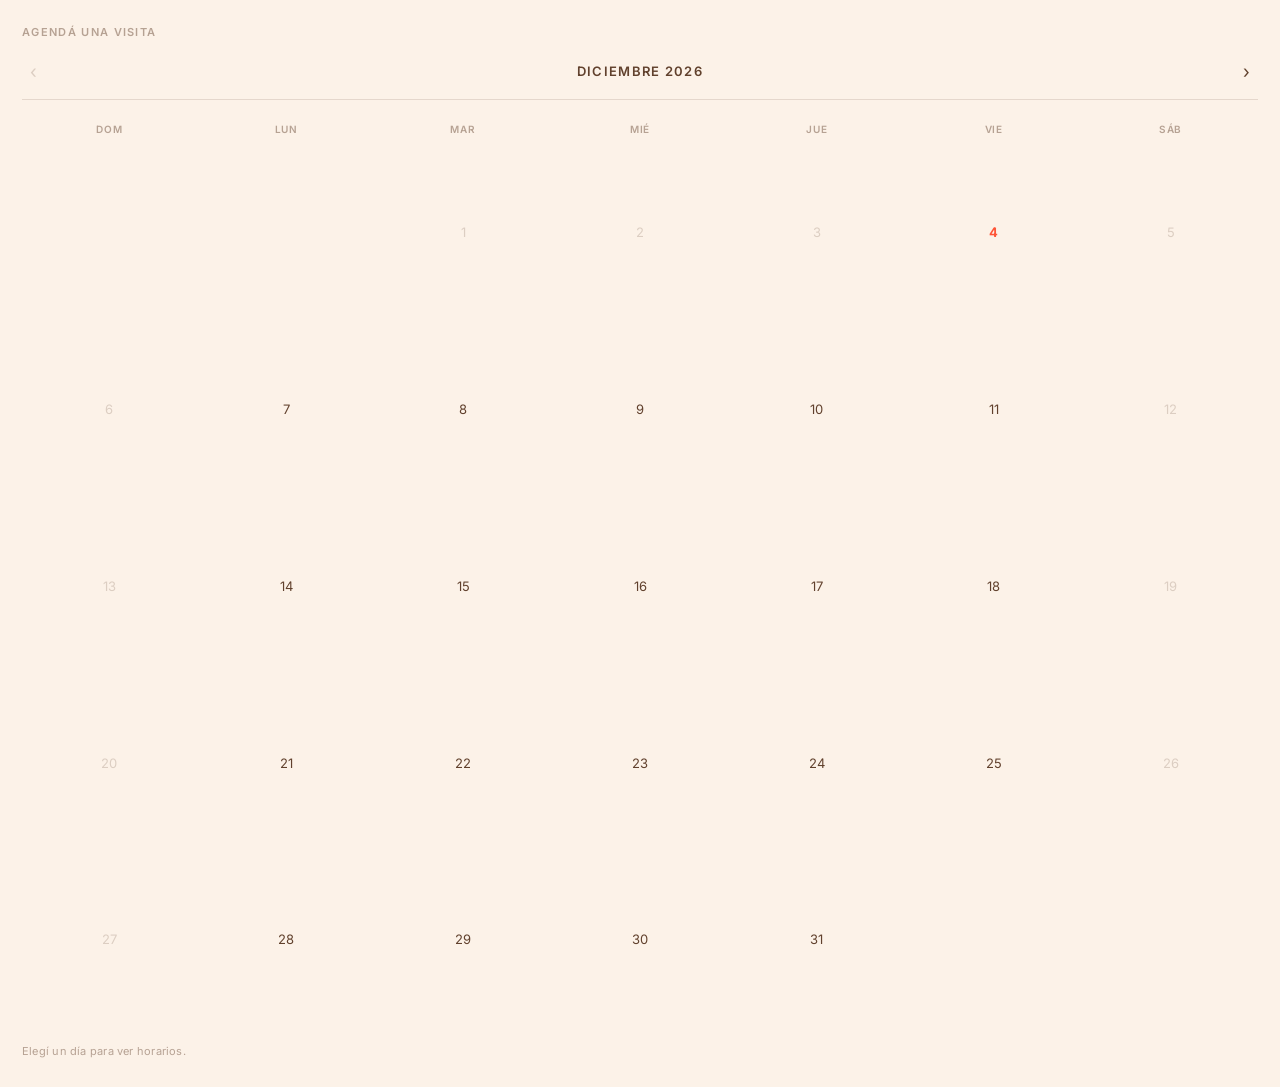
<file: hero-calendar.html>
<!DOCTYPE html>
<html lang="es">
<head>
  <meta charset="UTF-8" />
  <meta name="viewport" content="width=device-width, initial-scale=1.0" />
  <title>Agendá una visita — Julián</title>
  <style>
    @import url('https://fonts.googleapis.com/css2?family=Inter:wght@400;500;600&display=swap');

    *, *::before, *::after { box-sizing: border-box; margin: 0; padding: 0; }

    :root {
      --brown: #61412D;
      --cream: #FCF2E8;
      --orange: #FE5538;
      /* Cream card, so everything is drawn in brown at varying opacity. */
      --line: rgba(97,65,45,0.15);
      --line-strong: rgba(97,65,45,0.35);
      --dim: rgba(97,65,45,0.45);
    }

    html, body { height: 100%; }
    html { scroll-behavior: smooth; }
    body {
      font-family: "Apercu Pro", "Apercu", "Inter", -apple-system, sans-serif;
      background: var(--cream);
      color: var(--brown);
      font-size: 15px;
      line-height: 1.5;
    }

    .hero-cal {
      /* Fill the iframe edge-to-edge; the embed rounds the corners so there is a
         single, even radius instead of a rounded card inside a square frame. */
      width: 100%;
      margin: 0;
      padding: 24px 22px 28px;
      background: var(--cream);
    }

    .hc-title {
      font-size: 11px;
      font-weight: 600;
      text-transform: uppercase;
      letter-spacing: 0.12em;
      color: var(--dim);
      margin-bottom: 18px;
    }

    /* ── Month nav ── */
    .month-nav {
      display: flex;
      align-items: center;
      justify-content: space-between;
      margin-bottom: 16px;
      border-bottom: 1px solid var(--line);
      padding-bottom: 14px;
    }
    .month-nav button {
      background: none;
      border: none;
      cursor: pointer;
      font-size: 18px;
      color: var(--brown);
      padding: 4px 8px;
      line-height: 1;
      font-family: inherit;
    }
    .month-nav button:disabled { opacity: 0.2; cursor: default; }
    .month-label {
      font-size: 13px;
      font-weight: 600;
      text-transform: uppercase;
      letter-spacing: 0.1em;
      color: var(--brown);
    }

    /* ── Grid ── */
    .calendar-grid {
      display: grid;
      grid-template-columns: repeat(7, 1fr);
      gap: 2px;
    }
    .cal-header {
      text-align: center;
      font-size: 10px;
      font-weight: 600;
      color: var(--dim);
      text-transform: uppercase;
      letter-spacing: 0.08em;
      padding: 6px 0;
    }
    .cal-day {
      aspect-ratio: 1;
      display: flex;
      align-items: center;
      justify-content: center;
      font-size: 13px;
      border-radius: 50%;
      cursor: pointer;
      border: none;
      background: none;
      color: var(--brown);
      font-family: inherit;
      transition: background 0.15s, color 0.15s;
      position: relative;
    }
    .cal-day:hover:not(:disabled) { background: rgba(97,65,45,0.12); }
    /* A dot under the number marks days that have open slots. */
    .cal-day.has-slots::after {
      content: "";
      position: absolute;
      bottom: 5px;
      left: 50%;
      transform: translateX(-50%);
      width: 4px; height: 4px;
      border-radius: 50%;
      background: var(--orange);
    }
    .cal-day.today { font-weight: 700; color: var(--orange); }
    .cal-day.selected { background: var(--brown); color: var(--cream); }
    .cal-day.selected::after { background: var(--cream); }
    .cal-day:disabled { color: rgba(97,65,45,0.2); cursor: default; }
    .cal-day.empty { cursor: default; }

    .hc-hint {
      margin-top: 16px;
      font-size: 11px;
      color: var(--dim);
      letter-spacing: 0.02em;
      min-height: 16px;
    }

    /* ── Slots (shown once a day is picked) ── */
    .slots-wrap {
      margin-top: 18px;
      border-top: 1px solid var(--line);
      padding-top: 16px;
      display: none;
    }
    .slots-wrap.visible { display: block; }
    .slots-label {
      font-size: 10px;
      font-weight: 600;
      text-transform: uppercase;
      letter-spacing: 0.1em;
      color: var(--dim);
      margin-bottom: 12px;
    }
    .slots-grid {
      display: grid;
      grid-template-columns: repeat(3, 1fr);
      gap: 8px;
      min-height: 42px;
    }
    .slot-btn {
      padding: 10px 6px;
      border: 1px solid var(--line);
      background: transparent;
      font-size: 12px;
      font-family: inherit;
      color: var(--brown);
      cursor: pointer;
      transition: border-color 0.15s, background 0.15s, color 0.15s;
      text-align: center;
      letter-spacing: 0.02em;
      border-radius: 4px;
    }
    .slot-btn:hover { border-color: var(--brown); }
    .slot-btn.selected { background: var(--brown); color: var(--cream); border-color: var(--brown); }
    .slots-empty { font-size: 12px; color: var(--dim); grid-column: 1/-1; padding: 6px 0; }

    /* Mobile: the calendar is replaced in Framer by a button, but if this file is
       ever shown directly on a small screen, keep it legible. */
    @media (max-width: 420px) {
      .hero-cal { max-width: 100%; padding: 18px 14px 22px; }
      .cal-day { font-size: 14px; }
      .slots-grid { grid-template-columns: repeat(2, 1fr); }
      .slot-btn { padding: 12px 6px; font-size: 13px; }
    }
  </style>
</head>
<body>
<div class="hero-cal">
  <div class="hc-title">Agendá una visita</div>

  <div class="month-nav">
    <button id="prev-month" aria-label="Mes anterior">‹</button>
    <span class="month-label" id="month-label"></span>
    <button id="next-month" aria-label="Mes siguiente">›</button>
  </div>

  <div class="calendar-grid" id="calendar-grid"></div>

  <div class="hc-hint" id="hc-hint">Elegí un día para ver horarios.</div>

  <div class="slots-wrap" id="slots-wrap">
    <div class="slots-label" id="slots-label">Horarios disponibles</div>
    <div class="slots-grid" id="slots-grid"></div>
  </div>
</div>

<script>
const API_BASE = "https://api.cs-arquitectura.com";
const TOKEN = "fb7ea7020b93b2d90f0fc357832fbe7ab20feb074ede1462aff9aac416f9257c";
const DAYS = ["Dom","Lun","Mar","Mié","Jue","Vie","Sáb"];
const MONTHS = ["Enero","Febrero","Marzo","Abril","Mayo","Junio","Julio","Agosto","Septiembre","Octubre","Noviembre","Diciembre"];
const TZ = "America/Argentina/Buenos_Aires";

// Where the full booking widget lives on the site. Choosing a time sends the
// visitor here (with ?date & ?time so the widget preselects day + slot).
const AGENDAR_HASH = "#agendar";

let currentMonth, selectedDate = null;
// Per-month cache of the open slots, keyed by local day:
// slotsByMonth["2026-09"] = { "2026-09-10": [slot, ...], ... }.
// A day is "available" iff its array is present and non-empty.
const slotsByMonth = {};

// ── Calendar ──
function initCalendar() {
  const now = new Date(); now.setHours(0,0,0,0);
  // If no weekdays remain this month, start on the next one — same rule the full
  // widget uses, so the two calendars agree on the first bookable month.
  const remaining = getRemainingWeekdays(now.getFullYear(), now.getMonth(), now);
  if (remaining === 0) {
    const next = new Date(now.getFullYear(), now.getMonth() + 1, 1);
    currentMonth = { year: next.getFullYear(), month: next.getMonth() };
  } else {
    currentMonth = { year: now.getFullYear(), month: now.getMonth() };
  }
  renderCalendar();
  loadAvailability();
}

function getRemainingWeekdays(year, month, from) {
  const daysInMonth = new Date(year, month + 1, 0).getDate();
  let count = 0;
  for (let d = from.getDate(); d <= daysInMonth; d++) {
    const day = new Date(year, month, d).getDay();
    if (day !== 0 && day !== 6) count++;
  }
  return count;
}

function renderCalendar() {
  const { year, month } = currentMonth;
  document.getElementById("month-label").textContent = `${MONTHS[month]} ${year}`;

  const now = new Date(); now.setHours(0,0,0,0);
  const firstDay = new Date(year, month, 1).getDay();
  const daysInMonth = new Date(year, month + 1, 0).getDate();

  const isCurrentMonth = year === now.getFullYear() && month === now.getMonth();
  document.getElementById("prev-month").disabled = isCurrentMonth;

  const monthKey = `${year}-${String(month + 1).padStart(2, "0")}`;
  const byDay = slotsByMonth[monthKey];

  const grid = document.getElementById("calendar-grid");
  grid.innerHTML = DAYS.map(d => `<div class="cal-header">${d}</div>`).join("");

  for (let i = 0; i < firstDay; i++) {
    grid.innerHTML += `<div class="cal-day empty"></div>`;
  }

  for (let d = 1; d <= daysInMonth; d++) {
    const date = new Date(year, month, d);
    const isPast = date < now;
    const isToday = date.toDateString() === now.toDateString();
    const ymd = toYMD(date);
    const isWeekend = date.getDay() === 0 || date.getDay() === 6;
    const hasSlots = byDay ? (byDay[ymd] || []).length > 0 : false;
    const isSelected = selectedDate === ymd;

    grid.innerHTML += `<button class="cal-day${isToday ? " today" : ""}${hasSlots ? " has-slots" : ""}${isSelected ? " selected" : ""}"
      ${isPast || isWeekend ? "disabled" : ""}
      data-date="${ymd}">${d}</button>`;
  }

  grid.querySelectorAll(".cal-day[data-date]").forEach(btn => {
    btn.addEventListener("click", () => selectDay(btn.dataset.date));
  });
}

// ── Day picked → show that day's slots inline ──
async function selectDay(ymd) {
  selectedDate = ymd;
  renderCalendar(); // reflect the .selected ring

  const wrap = document.getElementById("slots-wrap");
  const grid = document.getElementById("slots-grid");
  const hint = document.getElementById("hc-hint");
  hint.textContent = capitalize(formatDateLong(ymd));
  wrap.classList.add("visible");
  grid.innerHTML = `<span class="slots-empty">Cargando horarios…</span>`;

  const monthKey = ymd.slice(0, 7);
  // Slots for the whole month are usually already loaded (availability pass); if a
  // month was never fetched, load it now.
  if (!slotsByMonth[monthKey]) await loadAvailability();
  const slots = (slotsByMonth[monthKey] || {})[ymd] || [];

  if (slots.length === 0) {
    grid.innerHTML = `<span class="slots-empty">Sin disponibilidad este día.</span>`;
    notifyHeight();
    return;
  }

  grid.innerHTML = slots.map((s, i) =>
    `<button class="slot-btn" data-i="${i}">${formatTime(s.start)}</button>`
  ).join("");
  grid.querySelectorAll(".slot-btn").forEach(btn => {
    btn.addEventListener("click", () => {
      // Immediate visual feedback: mark this time selected regardless of whether
      // the #agendar handoff succeeds, so a click always looks like it did something.
      grid.querySelectorAll(".slot-btn").forEach(b => b.classList.remove("selected"));
      btn.classList.add("selected");
      document.getElementById("hc-hint").textContent = "Abriendo…";
      goToAgendar(ymd, slots[+btn.dataset.i].start);
    });
  });
  notifyHeight();
  scrollToSlots();
}

// Bring the slot list into view. The iframe grows via notifyHeight, but the parent
// page keeps its own scroll position, so also nudge the parent to reveal it.
function scrollToSlots() {
  const wrap = document.getElementById("slots-wrap");
  try { wrap.scrollIntoView({ behavior: "smooth", block: "nearest" }); } catch (e) {}
  // Ask the Framer parent to scroll the iframe into view once it has resized.
  try {
    if (window.parent !== window) {
      window.parent.postMessage({ type: "hero:reveal-slots" }, "*");
    }
  } catch (e) {}
}

// Fetch the whole visible month's slots once, bucketed by local day. Used both
// for the availability dots and for the inline slot list when a day is picked.
async function loadAvailability() {
  const { year, month } = currentMonth;
  const monthKey = `${year}-${String(month + 1).padStart(2, "0")}`;
  if (slotsByMonth[monthKey]) { renderCalendar(); return; }

  const first = `${monthKey}-01`;
  const daysInMonth = new Date(year, month + 1, 0).getDate();
  const last = `${monthKey}-${String(daysInMonth).padStart(2, "0")}`;

  try {
    // Pad ±1 day for the UTC/BA offset, exactly like the full widget.
    const url = new URL(`${API_BASE}/api/public/v1/bookings/slots`);
    url.searchParams.set("from", shiftYMD(first, -1));
    url.searchParams.set("to", shiftYMD(last, 1));
    const res = await fetch(url, { headers: { "X-Intake-Token": TOKEN } });
    if (!res.ok) throw new Error(res.status);
    const data = await res.json();
    const now = Date.now();
    const byDay = {};
    (data.slots || []).forEach(s => {
      if (s.available && new Date(s.start).getTime() > now) {
        const day = localYMD(s.start);
        (byDay[day] || (byDay[day] = [])).push(s);
      }
    });
    // Keep each day's slots in chronological order.
    Object.values(byDay).forEach(arr => arr.sort((a, b) => new Date(a.start) - new Date(b.start)));
    slotsByMonth[monthKey] = byDay;
  } catch {
    // On error cache an empty map so we don't refetch on every re-render; the
    // day still opens and shows "sin disponibilidad".
    slotsByMonth[monthKey] = {};
  }
  renderCalendar();
}

// ── Navigation between months ──
document.getElementById("prev-month").addEventListener("click", () => {
  currentMonth.month--;
  if (currentMonth.month < 0) { currentMonth.month = 11; currentMonth.year--; }
  resetSelection();
  renderCalendar();
  loadAvailability();
});
document.getElementById("next-month").addEventListener("click", () => {
  currentMonth.month++;
  if (currentMonth.month > 11) { currentMonth.month = 0; currentMonth.year++; }
  resetSelection();
  renderCalendar();
  loadAvailability();
});

// Changing month clears the open slot list — its day no longer belongs to the view.
function resetSelection() {
  selectedDate = null;
  document.getElementById("slots-wrap").classList.remove("visible");
  document.getElementById("hc-hint").textContent = "Elegí un día para ver horarios.";
}

// ── Time chosen → hand off to the full widget ──
// This file lives in an iframe inside the Framer hero. Picking a time takes the
// whole page (not the iframe) to the #agendar section, carrying day + time so the
// full widget opens straight on the contact form.
function goToAgendar(ymd, startIso) {
  const params = `date=${ymd}` + (startIso ? `&time=${encodeURIComponent(startIso)}` : "");
  const target = AGENDAR_HASH + "?" + params;
  try {
    if (window.parent !== window) {
      window.parent.postMessage({ type: "hero:agendar", date: ymd, time: startIso || null }, "*");
      // Fallback: drive the top window's hash directly (works same-origin or when
      // the parent allows it; harmless otherwise).
      try { window.top.location.hash = target.slice(1); } catch (e) {}
    } else {
      window.location.hash = target.slice(1);
    }
  } catch (e) {
    window.location.href = "/" + target;
  }
}

// ── Framer iframe auto-height ──
function notifyHeight() {
  if (window.parent === window) return;
  const h = Math.ceil(document.querySelector(".hero-cal").getBoundingClientRect().height) + 8;
  try {
    window.parent.postMessage({ type: "booking:height", height: h }, "*");
    window.parent.postMessage(`booking-height:${h}`, "*");
  } catch (e) {}
}
if (typeof ResizeObserver !== "undefined") {
  new ResizeObserver(notifyHeight).observe(document.querySelector(".hero-cal"));
}
window.addEventListener("load", notifyHeight);

// ── Helpers (identical semantics to booking.html) ──
function toYMD(date) {
  const y = date.getFullYear();
  const m = String(date.getMonth() + 1).padStart(2, "0");
  const d = String(date.getDate()).padStart(2, "0");
  return `${y}-${m}-${d}`;
}
function localYMD(iso) {
  return new Intl.DateTimeFormat("en-CA", {
    timeZone: TZ, year: "numeric", month: "2-digit", day: "2-digit",
  }).format(new Date(iso)); // en-CA formats as YYYY-MM-DD
}
function shiftYMD(ymd, days) {
  const [y, m, d] = ymd.split("-").map(Number);
  const date = new Date(y, m - 1, d + days);
  return toYMD(date);
}
function formatTime(iso) {
  return new Date(iso).toLocaleTimeString("es-AR", {
    hour: "2-digit", minute: "2-digit", timeZone: TZ,
  });
}
function formatDateLong(ymd) {
  const [y, m, d] = ymd.split("-").map(Number);
  return new Date(y, m - 1, d).toLocaleDateString("es-AR", {
    weekday: "long", day: "numeric", month: "long",
  });
}
function capitalize(s) { return s.charAt(0).toUpperCase() + s.slice(1); }

initCalendar();
</script>
</body>
</html>
</file>
<file: styles.css>
/* Reset básico y fuente */
body {
    margin: 0;
    font-family: "Inter", sans-serif;
  }
  
  /* Contenedor principal: 3 columnas */
  .module-searcher {
    display: flex;
    max-width: 1680px;
    margin: 0 auto;
    gap: 20px;
    padding: 80px 30px 30px; /* 80px arriba, 30px laterales, 30px abajo */
    box-sizing: border-box;
  }
  
  /* Cada columna */
  .column {
    flex: 1;
    border: 1px solid #ddd;
    padding: 20px;
    box-sizing: border-box;
  }
  
  /* Filtros */
  .filters .filter-group {
    margin-bottom: 15px;
    display: flex;
    flex-direction: column;
  }
  .filters label {
    margin-bottom: 5px;
    font-weight: 600;
  }
  .filters select {
    padding: 5px;
    font-size: 1rem;
  }
  
  /* Botón de borrar filtros */
  #clear-filters {
    padding: 8px 12px;
    background-color: #fff;
    border: 2px solid rgb(254, 85, 56);
    color: rgb(254, 85, 56);
    font-weight: bold;
    cursor: pointer;
    transition: background-color 0.3s, color 0.3s;
  }
  #clear-filters:hover {
    background-color: rgb(254, 85, 56);
    color: #fff;
  }
  
  /* Resultados */
  .results #results-list .result-item {
    padding: 10px;
    border-bottom: 1px solid #ccc;
    cursor: pointer;
  }
  .results #results-list .result-item:hover {
    background-color: #f9f9f9;
  }
  .results #results-list .result-item.selected {
    background-color: rgb(254, 85, 56);
    color: #fff;
  }
  
  /* Detalle */
  .details p {
    margin: 5px 0;
  }
  .details img {
    max-width: 100%;
    margin-top: 10px;
  }
  
  /* Responsividad: en tablet y mobile se apilan las columnas */
  @media (max-width: 1200px) {
    .module-searcher {
      flex-direction: column;
    }
    .column {
      width: 100%;
    }
  }
</file>
